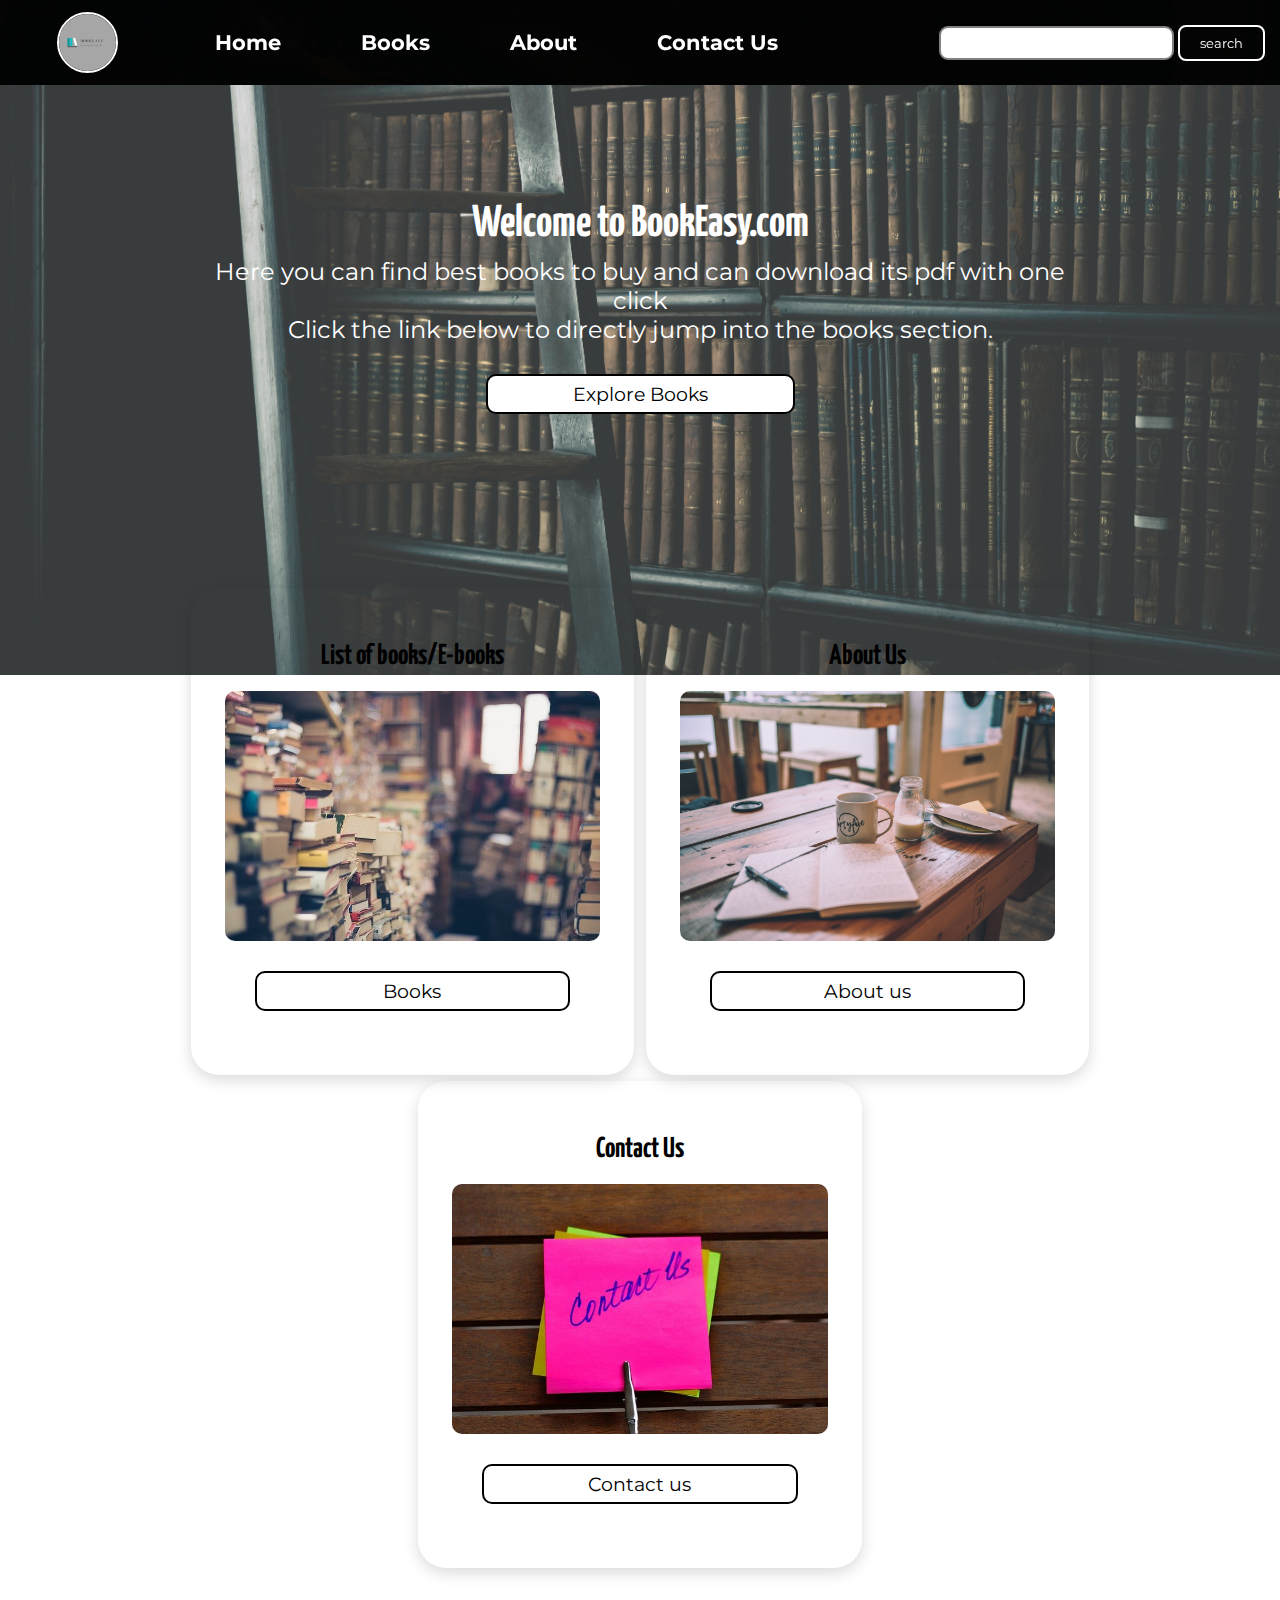
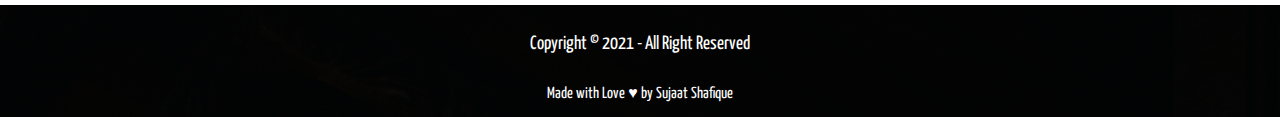
<file: index.html>
<!DOCTYPE html>
<html lang="en">

<head>
    <meta charset="UTF-8">
    <meta http-equiv="X-UA-Compatible" content="IE=edge">
    <meta name="viewport" content="width=device-width, initial-scale=1.0">
    <title>BookEasy</title>
    <link rel="preconnect" href="https://fonts.googleapis.com">
    <link rel="preconnect" href="https://fonts.gstatic.com" crossorigin>
    <link href="https://fonts.googleapis.com/css2?family=Montserrat:wght@300&family=Yanone+Kaffeesatz&display=swap"
        rel="stylesheet">
    
    <link rel="stylesheet" href="style.css">
</head>

<body>
    <nav class="navbar background h-nav-resp">
        <ul class="nav-list v-class-resp">
            <div class="logo"><img src="img/logomain.png" alt="Logo"></div>
            <li><a href="index.html">Home</a></li>
            <li><a href="books.html">Books</a></li>
            <li><a href="about.html">About</a></li>
            <li><a href="contact.html">Contact Us</a></li>
        </ul>
        <div class="rightnav v-class-resp">
            <input type="text" name="search" id="search">
            <button class="btn btn-sm">search</button>
        </div>
        <div class="burger">
            <div class="line"></div>
            <div class="line"></div>
            <div class="line"></div>
        </div>
    </nav>

    <section id="home">
        <h1 class="h-pramary">Welcome to BookEasy.com</h1>
        <p>Here you can find best books to buy and can download its pdf with one click</p>
        <p>Click the link below to directly jump into the books section.
        </p>
        <button class="btn-main"><a href="books.html">Explore Books</a></button>
    </section>

    <section id="books-container">
        <div id="books">
            <div class="box">
                <h2 class="h-secondary center">List of books/E-books</h2>
                <img src="img/me.jpg" alt="travel 360">
                <button class="btn-main"><a href="books.html">Books</a></button>
            </div>
            <div class="box">
                <h2 class="h-secondary center">About Us</h2>
                <img src="img/abt.jpg" alt="travel 360">
                <button class="btn-main"><a href="about.html">About us</a></button>
            </div>
            <div class="box">
                <h2 class="h-secondary center">Contact Us</h2>
                <img src="img/con.jpg" alt="travel 360">
                <button class="btn-main"><a href="contact.html">Contact us</a></button>
            </div>
        </div>
    </section>

    <footer class="background">
       <p class="text-footer">Copyright &copy; 2021 - All Right Reserved</p>
       <p class="text-footer-2"> Made with Love ♥ by Sujaat Shafique</p> 
    </footer>
    <script src="style.js"></script>
</body>
</html>
</file>
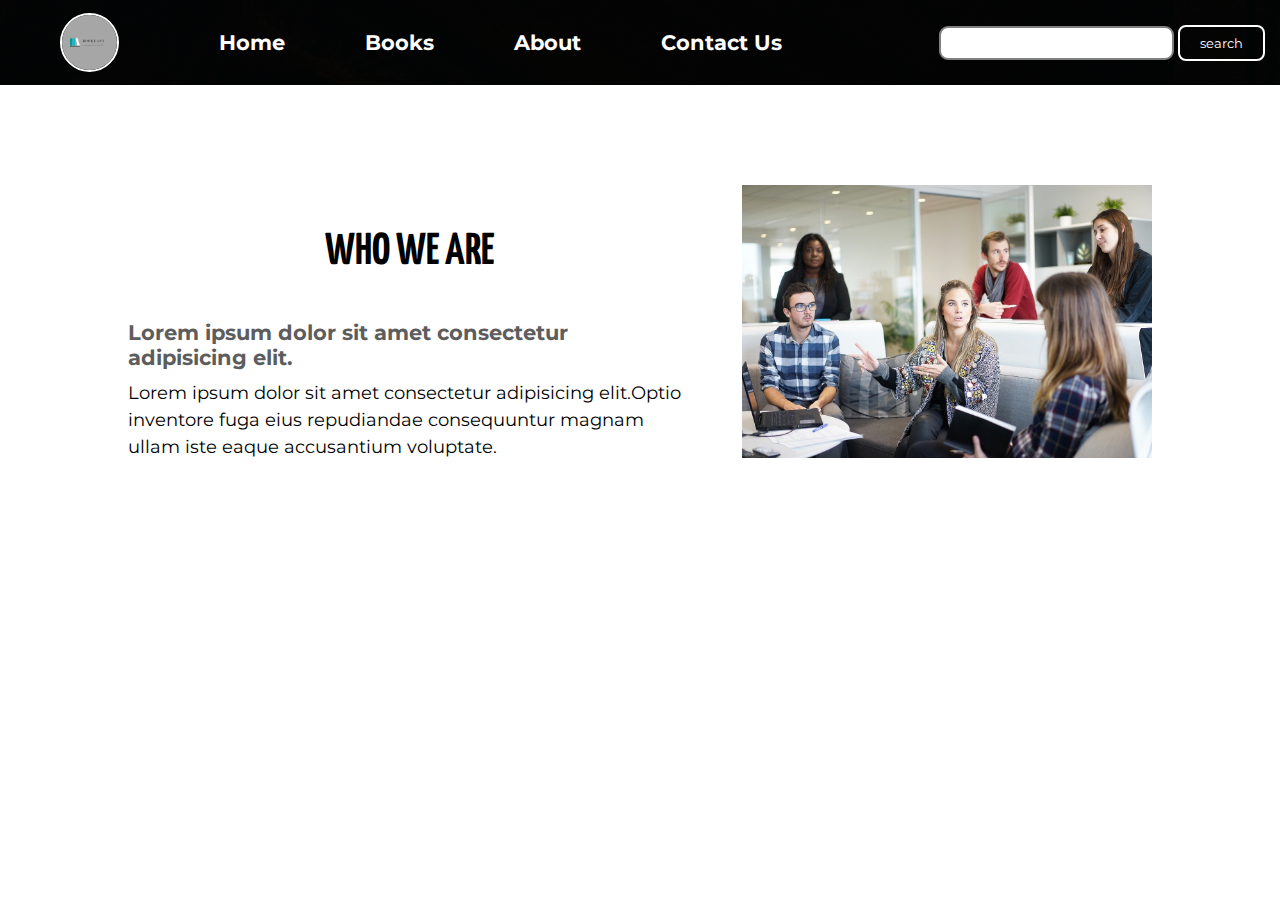
<file: about.html>
<!DOCTYPE html>
<html lang="en">

<head>
    <meta charset="UTF-8">
    <meta http-equiv="X-UA-Compatible" content="IE=edge">
    <meta name="viewport" content="width=device-width, initial-scale=1.0">
    <title>BookEasy</title>
    <link rel="preconnect" href="https://fonts.googleapis.com">
    <link rel="preconnect" href="https://fonts.gstatic.com" crossorigin>
    <link href="https://fonts.googleapis.com/css2?family=Montserrat:wght@300&family=Yanone+Kaffeesatz&display=swap"
        rel="stylesheet">

    <link rel="stylesheet" href="style.css">
    <link rel="stylesheet" href="aboutstyle.css">
    
</head>

<body>
    <nav class="navbar background h-nav-resp">
        <ul class="nav-list v-class-resp">
            <div class="logo"><img src="img/logomain.png" alt="Logo"></div>
            <li><a href="index.html">Home</a></li>
            <li><a href="books.html">Books</a></li>
            <li><a href="about.html">About</a></li>
            <li><a href="contact.html">Contact Us</a></li>
        </ul>
        <div class="rightnav v-class-resp">
            <input type="text" name="search" id="search">
            <button class="btn btn-sm">search</button>
        </div>
        <div class="burger">
            <div class="line"></div>
            <div class="line"></div>
            <div class="line"></div>
        </div>
    </nav>

    <div class="selection">
        <div class="container">
            <div class="content-section">
                <div class="title">
                    <h1 class="h-primary-a">Who We Are</h1>
                </div>
                <div class="content">
                    <h3>Lorem ipsum dolor sit amet consectetur adipisicing elit.</h3>
                    <p>Lorem ipsum dolor sit amet consectetur adipisicing elit.Optio inventore fuga eius repudiandae
                        consequuntur magnam ullam iste eaque accusantium voluptate.</p>
                    
                </div>
                <div class="social">
                    <a href=""><i class="fab fa-facebook-f"></i></a>
                    <a href=""><i class="fab fa-twitter"></i></a>
                    <a href=""><i class="fab fa-instagram"></i></a>
                </div>
            </div>
            <div class="image-section">
                <img src="img/about11.jpg">
            </div>
        </div>
    </div>






    
    <script src="style.js"></script>
</body>

</html>
</file>
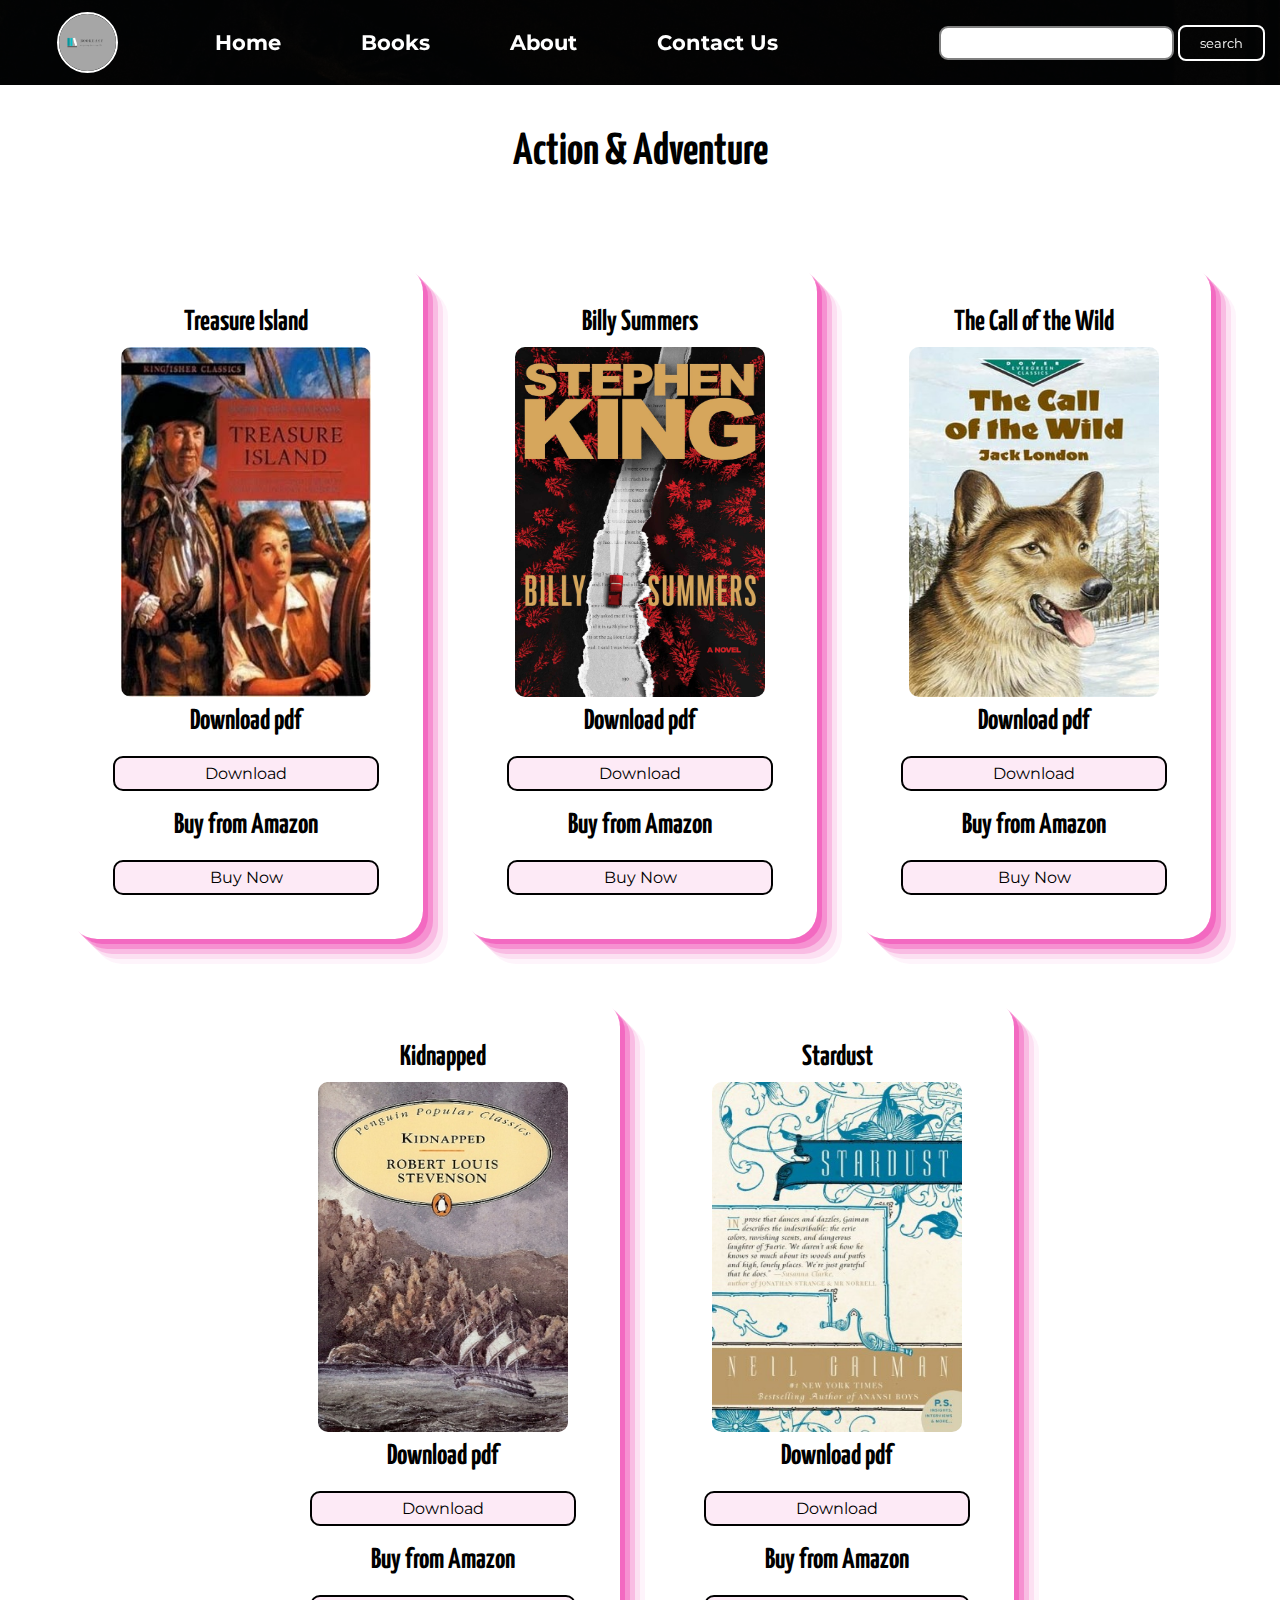
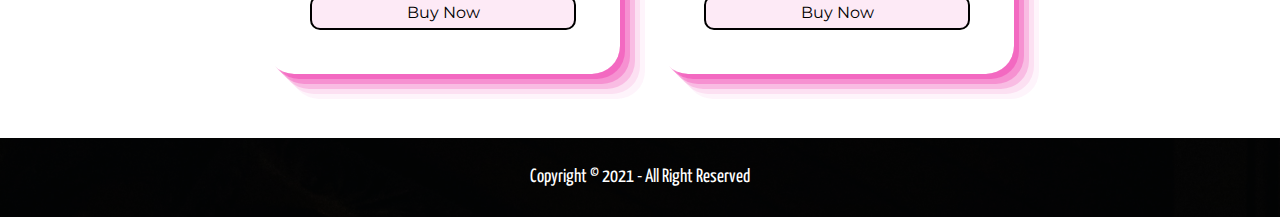
<file: Action&Adventure.html>
<!DOCTYPE html>
<html lang="en">

<head>
    <meta charset="UTF-8">
    <meta http-equiv="X-UA-Compatible" content="IE=edge">
    <meta name="viewport" content="width=device-width, initial-scale=1.0">
    <title>BookEasy</title>
    <link rel="preconnect" href="https://fonts.googleapis.com">
    <link rel="preconnect" href="https://fonts.gstatic.com" crossorigin>
    <link href="https://fonts.googleapis.com/css2?family=Montserrat:wght@300&family=Yanone+Kaffeesatz&display=swap"
        rel="stylesheet">
    
    <link rel="stylesheet" href="style.css">
</head>

<body>
    <nav class="navbar background h-nav-resp">
        <ul class="nav-list v-class-resp">
            <div class="logo"><img src="img/logomain.png" alt="Logo"></div>
            <li><a href="index.html">Home</a></li>
            <li><a href="books.html">Books</a></li>
            <li><a href="about.html">About</a></li>
            <li><a href="contact.html">Contact Us</a></li>
        </ul>
        <div class="rightnav v-class-resp">
            <input type="text" name="search" id="search">
            <button class="btn btn-sm">search</button>
        </div>
        <div class="burger">
            <div class="line"></div>
            <div class="line"></div>
            <div class="line"></div>
        </div>
    </nav>

    <section id="books-container">
        <h1 class="h-books">Action & Adventure</h1>
        <div id="books">
            <div class="box-b-b">
                <h2 class="book-h2 center">Treasure Island</h2>
                <img src="img/aa01.jpeg" alt="BookEasy">
                <h2 class="book-h2 center">Download pdf</h2>
                <button class="btn-book-b"><a href="data/action&adventure/Treasure-Island.pdf" download>Download</a></button>
                <h2 class="book-h2 center">Buy from Amazon</h2>
                <button class="btn-book-b"><a href="https://www.amazon.in/Treasure-Island-Robert-Louis-Stevenson/dp/8172344767">Buy Now</a></button>
            </div>
            <div class="box-b-b">
                <h2 class="book-h2 center">Billy Summers</h2>
                <img src="img/aa02.jpeg" alt="BookEasy">
                <h2 class="book-h2 center">Download pdf</h2>
                <button class="btn-book-b"><a href="data/action&adventure/Billy Summers A Novel by Stephen King.pdf" download>Download</a></button>
                <h2 class="book-h2 center">Buy from Amazon</h2>
                <button class="btn-book-b"><a href="https://www.amazon.in/Billy-Summers-Stephen-King/dp/1529365724/ref=sr_1_1_sspa?dchild=1&keywords=Billy+Summers&qid=1629975402&s=books&sr=1-1-spons&psc=1&spLa=[base64]">Buy Now</a></button>
            </div>
            <div class="box-b-b">
                <h2 class="book-h2 center">The Call of the Wild</h2>
                <img src="img/aa03.jpeg" alt="BookEasy">
                <h2 class="book-h2 center">Download pdf</h2>
                <button class="btn-book-b"><a href="data/action&adventure/Call of Wild.pdf" download>Download</a></button>
                <h2 class="book-h2 center">Buy from Amazon</h2>
                <button class="btn-book-b"><a href="https://www.amazon.in/Call-Wild-Jack-London/dp/9389847966/ref=sr_1_5?dchild=1&keywords=The+Call+of+the+Wild&qid=1629975440&s=books&sr=1-5">Buy Now</a></button>
            </div>
            <div class="box-b-b">
                <h2 class="book-h2 center">Kidnapped</h2>
                <img src="img/aa04.jpeg" alt="BookEasy">
                <h2 class="book-h2 center">Download pdf</h2>
                <button class="btn-book-b"><a href="data/action&adventure/kidnapped.pdf" download>Download</a></button>
                <h2 class="book-h2 center">Buy from Amazon</h2>
                <button class="btn-book-b"><a href="https://www.amazon.in/Kidnapped-Children-Classics-Robert-Stevenson/dp/9380816421/ref=sr_1_3?dchild=1&keywords=Kidnapped&qid=1629975514&s=books&sr=1-3">Buy Now</a></button>
            </div>
            <div class="box-b-b">
                <h2 class="book-h2 center">Stardust</h2>
                <img src="img/aa05.jpeg" alt="BookEasy">
                <h2 class="book-h2 center">Download pdf</h2>
                <button class="btn-book-b"><a href="data/action&adventure/Neil Gaiman - Stardust.pdf" download>Download</a></button>
                <h2 class="book-h2 center">Buy from Amazon</h2>
                <button class="btn-book-b"><a href="https://www.amazon.in/Stardust-Neil-Gaiman/dp/0755322827/ref=sr_1_3?dchild=1&keywords=Stardust&qid=1629975541&s=books&sr=1-3">Buy Now</a></button>
            </div>
        </div>
    </section>

    <footer class="background">
        <p class="text-footer">Copyright &copy; 2021 - All Right Reserved </p> 
     </footer>
     <script src="style.js"></script>
 </body>
 </html>
</file>
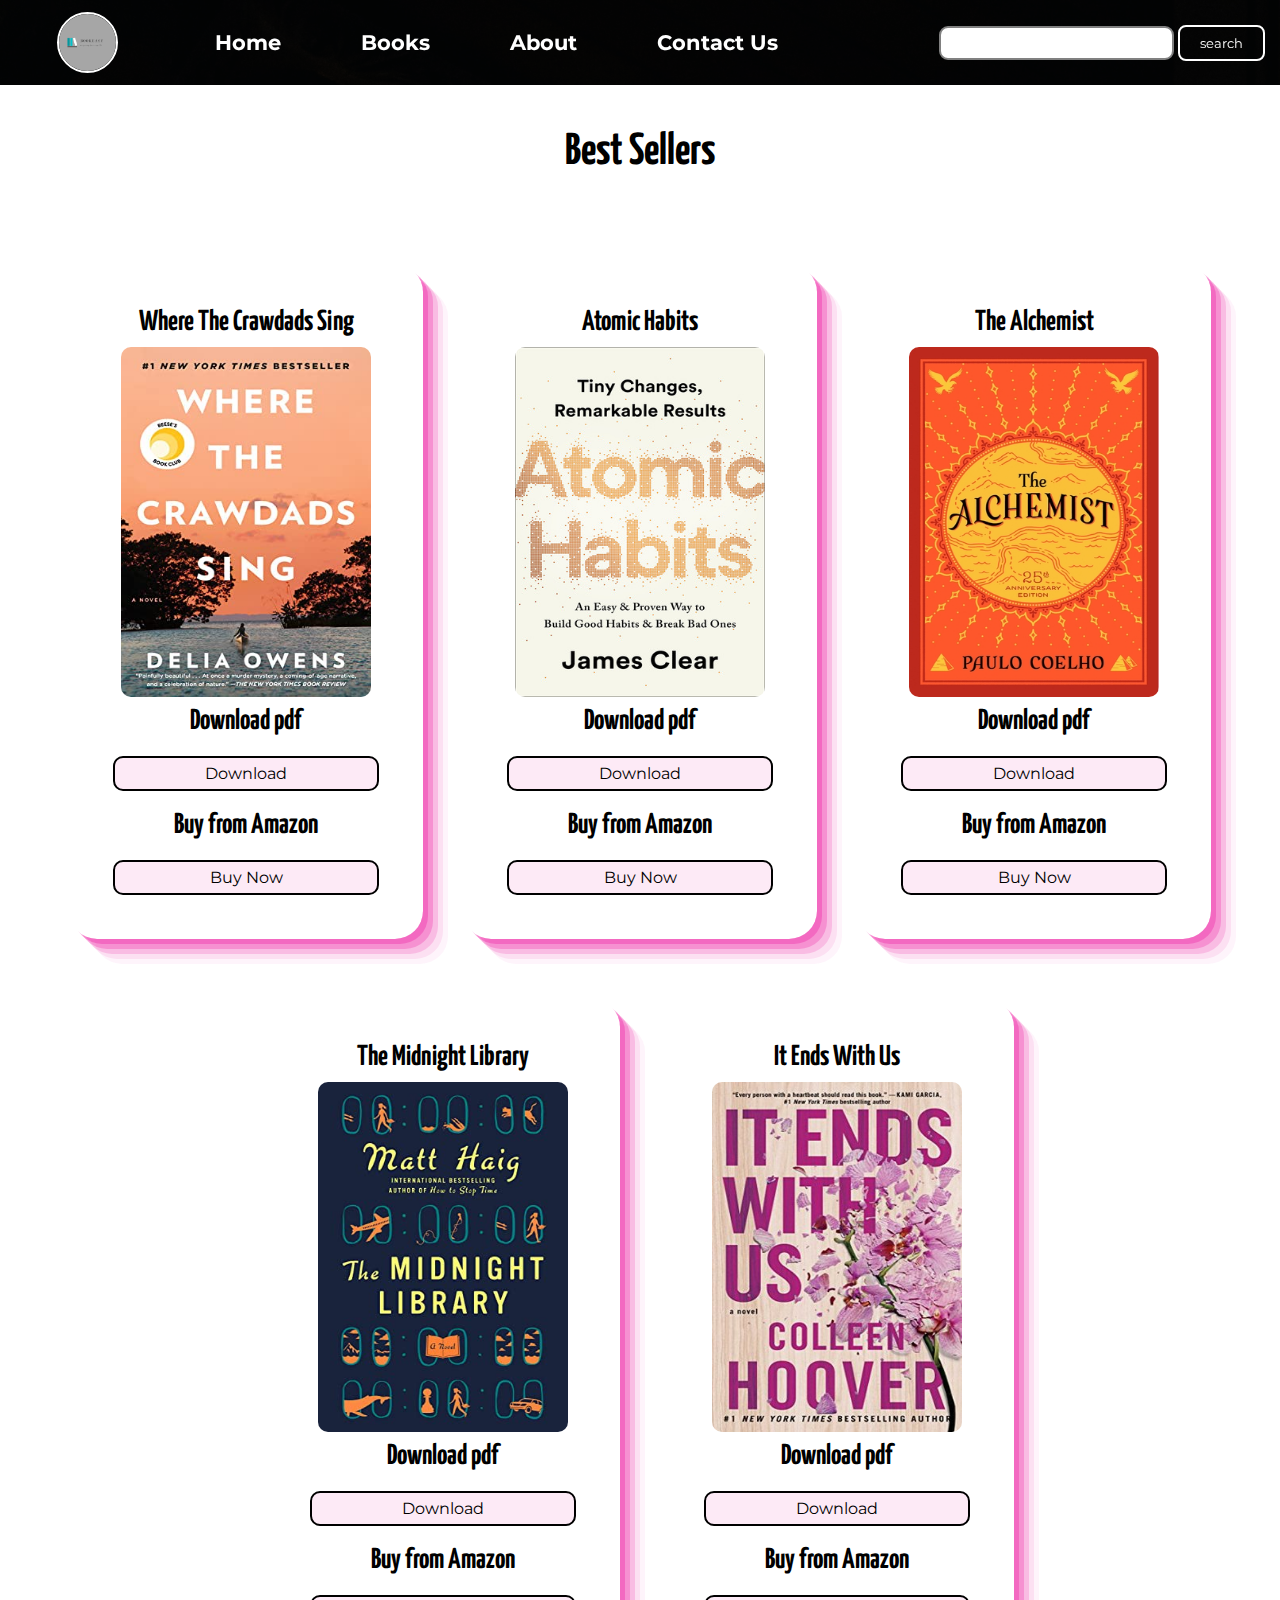
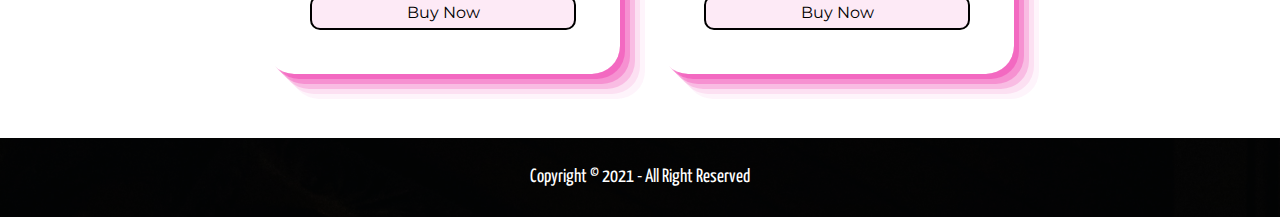
<file: bestseller.html>
<!DOCTYPE html>
<html lang="en">

<head>
    <meta charset="UTF-8">
    <meta http-equiv="X-UA-Compatible" content="IE=edge">
    <meta name="viewport" content="width=device-width, initial-scale=1.0">
    <title>BookEasy</title>
    <link rel="preconnect" href="https://fonts.googleapis.com">
    <link rel="preconnect" href="https://fonts.gstatic.com" crossorigin>
    <link href="https://fonts.googleapis.com/css2?family=Montserrat:wght@300&family=Yanone+Kaffeesatz&display=swap"
        rel="stylesheet">
    
    <link rel="stylesheet" href="style.css">
</head>

<body>
    <nav class="navbar background h-nav-resp">
        <ul class="nav-list v-class-resp">
            <div class="logo"><img src="img/logomain.png" alt="Logo"></div>
            <li><a href="index.html">Home</a></li>
            <li><a href="books.html">Books</a></li>
            <li><a href="about.html">About</a></li>
            <li><a href="contact.html">Contact Us</a></li>
        </ul>
        <div class="rightnav v-class-resp">
            <input type="text" name="search" id="search">
            <button class="btn btn-sm">search</button>
        </div>
        <div class="burger">
            <div class="line"></div>
            <div class="line"></div>
            <div class="line"></div>
        </div>
    </nav>

    <section id="books-container">
        <h1 class="h-books">Best Sellers</h1>
        <div id="books">
            <div class="box-b-b">
                <h2 class="book-h2 center">Where The Crawdads Sing</h2>
                <img src="img/bs01.jpg" alt="travel 360">
                <h2 class="book-h2 center">Download pdf</h2>
                <button class="btn-book-b"><a href="data/best seller/where-the-crawdads-sing.pdf" download>Download</a></button>
                <h2 class="book-h2 center">Buy from Amazon</h2>
                <button class="btn-book-b"><a href="https://www.amazon.in/Where-Crawdads-Sing-Delia-Owens/dp/1472154665/ref=sr_1_1?dchild=1&keywords=Where+the+Crawdads+Sing&qid=1629891942&sr=8-1">Buy Now</a></button>
            </div>
            <div class="box-b-b">
                <h2 class="book-h2 center">Atomic Habits</h2>
                <img src="img/bs02.jpg" alt="travel 360">
                <h2 class="book-h2 center">Download pdf</h2>
                <button class="btn-book-b"><a href="data/best seller/Atomic Habits.pdf" download>Download</a></button>
                <h2 class="book-h2 center">Buy from Amazon</h2>
                <button class="btn-book-b"><a href="https://www.amazon.in/Atomic-Habits-James-Clear/dp/1847941834/ref=sr_1_1?crid=3B86QWOHECOFB&dchild=1&keywords=atomic+habit&qid=1629899684&sprefix=atomi%2Caps%2C326&sr=8-1">Buy Now</a></button>
            </div>
            <div class="box-b-b">
                <h2 class="book-h2 center">The Alchemist</h2>
                <img src="img/bs03.jpg" alt="travel 360">
                <h2 class="book-h2 center">Download pdf</h2>
                <button class="btn-book-b"><a href="data/best seller/The-Alchemist.pdf" download>Download</a></button>
                <h2 class="book-h2 center">Buy from Amazon</h2>
                <button class="btn-book-b"><a href="https://www.amazon.in/Alchemist-Paulo-Coelho/dp/8172234988/ref=sr_1_3?crid=3L7CM2KR20ONU&dchild=1&keywords=alchemist&qid=1629899711&sprefix=alche%2Caps%2C331&sr=8-3">Buy Now</a></button>
            </div>
            <div class="box-b-b">
                <h2 class="book-h2 center">The Midnight Library</h2>
                <img src="img/bs04.jpeg" alt="travel 360">
                <h2 class="book-h2 center">Download pdf</h2>
                <button class="btn-book-b"><a href="data/best seller/The Midnight Library - Matt Haig.pdf" download>Download</a></button>
                <h2 class="book-h2 center">Buy from Amazon</h2>
                <button class="btn-book-b"><a href="https://www.amazon.in/Midnight-Library-Matt-Haig/dp/1786892723/ref=sr_1_1?crid=2GRXD81TAOOH6&dchild=1&keywords=the+midnight+library&qid=1629899747&sprefix=the+mi%2Caps%2C325&sr=8-1">Buy Now</a></button>
            </div>
            <div class="box-b-b">
                <h2 class="book-h2 center">It Ends With Us</h2>
                <img src="img/bs05.jpg" alt="travel 360">
                <h2 class="book-h2 center">Download pdf</h2>
                <button class="btn-book-b"><a href="data/best seller/it-ends-with-us.pdf" download>Download</a></button>
                <h2 class="book-h2 center">Buy from Amazon</h2>
                <button class="btn-book-b"><a href="https://www.amazon.in/Ends-Us-Novel-Colleen-Hoover/dp/1501110365/ref=sr_1_1?crid=3SBAQ9MJJ20FP&dchild=1&keywords=its+end+with+us&qid=1629899775&sprefix=its+end%2Caps%2C322&sr=8-1">Buy Now</a></button>
            </div>
        </div>
    </section>

    <footer class="background">
        <p class="text-footer">Copyright &copy; 2021 - All Right Reserved </p> 
     </footer>
     <script src="style.js"></script>
 </body>
 </html>
</file>
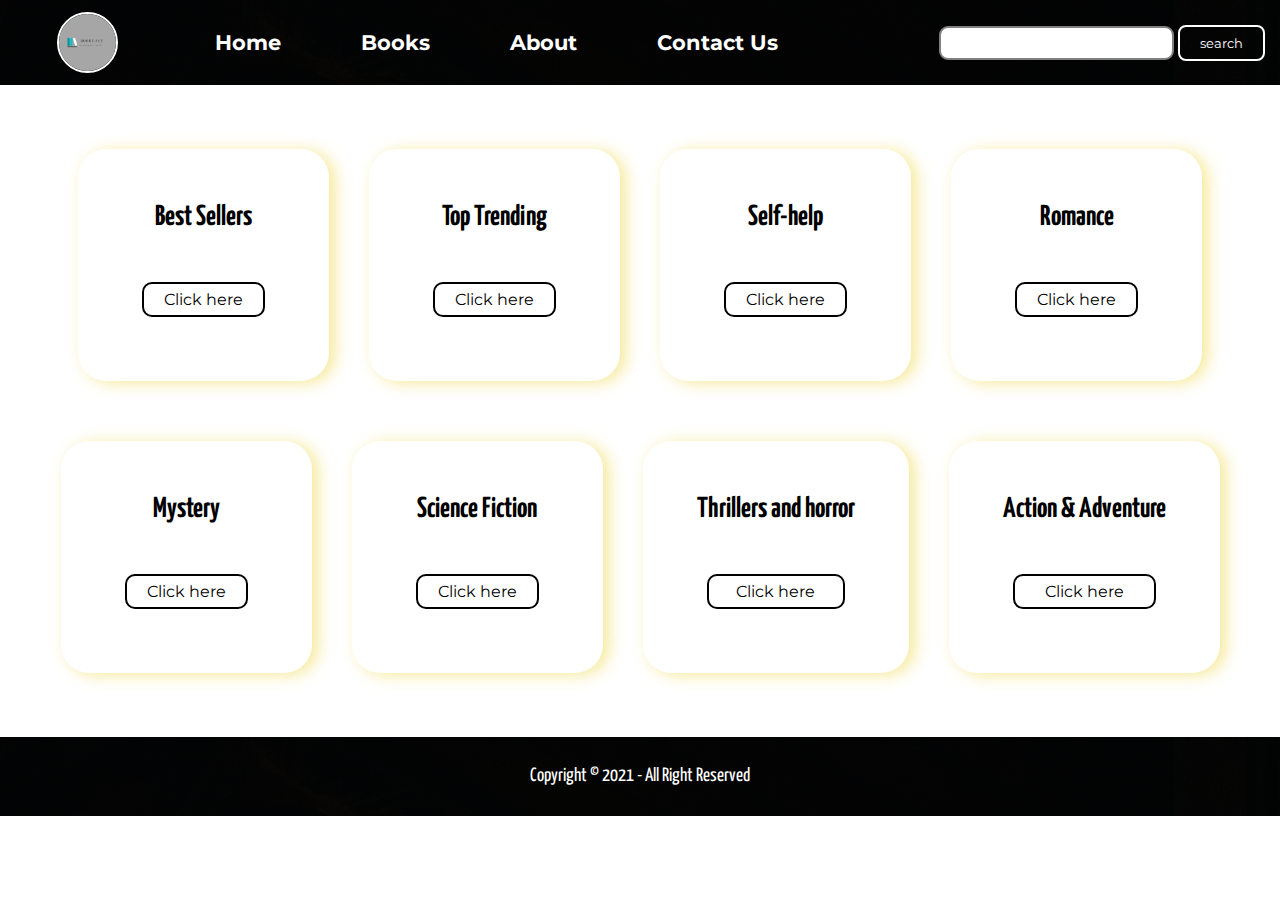
<file: books.html>
<!DOCTYPE html>
<html lang="en">

<head>
    <meta charset="UTF-8">
    <meta http-equiv="X-UA-Compatible" content="IE=edge">
    <meta name="viewport" content="width=device-width, initial-scale=1.0">
    <title>BookEasy</title>
    <link rel="preconnect" href="https://fonts.googleapis.com">
    <link rel="preconnect" href="https://fonts.gstatic.com" crossorigin>
    <link href="https://fonts.googleapis.com/css2?family=Montserrat:wght@300&family=Yanone+Kaffeesatz&display=swap"
        rel="stylesheet">

    <link rel="stylesheet" href="style.css">
</head>

<body>
    <nav class="navbar background h-nav-resp">
        <ul class="nav-list v-class-resp">
            <div class="logo"><img src="img/logomain.png" alt="Logo"></div>
            <li><a href="index.html">Home</a></li>
            <li><a href="about.html">Books</a></li>
            <li><a href="books.html">About</a></li>
            <li><a href="contact.html">Contact Us</a></li>
        </ul>
        <div class="rightnav v-class-resp">
            <input type="text" name="search" id="search">
            <button class="btn btn-sm">search</button>
        </div>
        <div class="burger">
            <div class="line"></div>
            <div class="line"></div>
            <div class="line"></div>
        </div>
    </nav>


    <section id="books-container">
        <div id="books">
            <div class="box-b">
                <h2 class="h-secondary center">Best Sellers</h2>
                <button class="btn-book"><a href="bestseller.html">Click here</a></button>
            </div>
            <div class="box-b">
                <h2 class="h-secondary center">Top Trending</h2>
                <button class="btn-book"><a href="trending.html">Click here</a></button>
            </div>
            <div class="box-b">
                <h2 class="h-secondary center">Self-help</h2>
                <button class="btn-book"><a href="Self-help.html">Click here</a></button>
            </div>
            <div class="box-b">
                <h2 class="h-secondary center">Romance</h2>
                <button class="btn-book"><a href="romance.html">Click here</a></button>
            </div>
            <div class="box-b">
                <h2 class="h-secondary center">Mystery</h2>
                <button class="btn-book"><a href="mystery.html">Click here</a></button>
            </div>
            <div class="box-b">
                <h2 class="h-secondary center">Science Fiction</h2>
                <button class="btn-book"><a href="Science_Fiction.html">Click here</a></button>
            </div>
            <div class="box-b">
                <h2 class="h-secondary center">Thrillers and horror</h2>
                <button class="btn-book"><a href="Thrillersandhorror.html">Click here</a></button>
            </div>
            <div class="box-b">
                <h2 class="h-secondary center">Action & Adventure</h2>
                <button class="btn-book"><a href="Action&Adventure.html">Click here</a></button>
            </div>
        </div>
    </section>

    <footer class="background">
        <p class="text-footer">Copyright &copy; 2021 - All Right Reserved </p>
    </footer>
    <script src="style.js"></script>
</body>

</html>
</file>
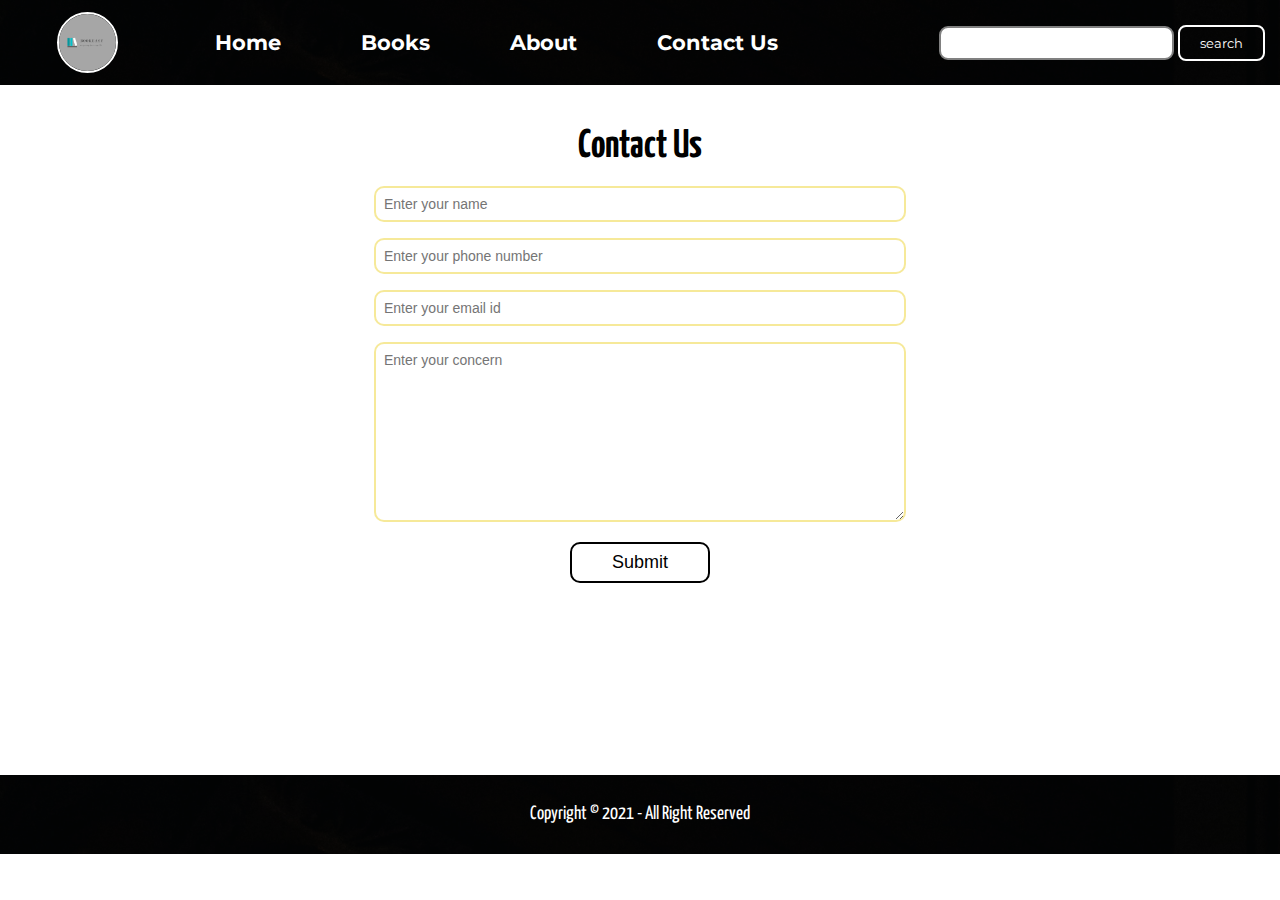
<file: contact.html>
<!DOCTYPE html>
<html lang="en">

<head>
    <meta charset="UTF-8">
    <meta http-equiv="X-UA-Compatible" content="IE=edge">
    <meta name="viewport" content="width=device-width, initial-scale=1.0">
    <title>BookEasy</title>
    <link rel="preconnect" href="https://fonts.googleapis.com">
    <link rel="preconnect" href="https://fonts.gstatic.com" crossorigin>
    <link href="https://fonts.googleapis.com/css2?family=Montserrat:wght@300&family=Yanone+Kaffeesatz&display=swap"
        rel="stylesheet">
    
    <link rel="stylesheet" href="style.css">
    <link rel="stylesheet" href="contactstyle.css">
</head>

<body>
    <nav class="navbar background h-nav-resp">
        <ul class="nav-list v-class-resp">
            <div class="logo"><img src="img/logomain.png" alt="Logo"></div>
            <li><a href="index.html">Home</a></li>
            <li><a href="books.html">Books</a></li>
            <li><a href="about.html">About</a></li>
            <li><a href="contact.html">Contact Us</a></li>
        </ul>
        <div class="rightnav v-class-resp">
            <input type="text" name="search" id="search">
            <button class="btn btn-sm">search</button>
        </div>
        <div class="burger">
            <div class="line"></div>
            <div class="line"></div>
            <div class="line"></div>
        </div>
    </nav>


    <div class="container">
        <h1>Contact Us</h1>
        <form class="myForm" action="contact" method="post">
          <input class="myInput" type="text" name="name" placeholder="Enter your name" />
          <input class="myInput" type="phone" name="phone" placeholder="Enter your phone number" />
          <input class="myInput" type="email" name="email" placeholder="Enter your email id" />
          <textarea class="myInput" type="text" name="desc" placeholder="Enter your concern" cols="30" rows="10"></textarea>
          <button class="subbtn">Submit </button></form>
    </div>


    <footer class="background">
        <p class="text-footer">Copyright &copy; 2021 - All Right Reserved </p> 
     </footer>
     <script src="style.js"></script>
 </body>
 </html>
</file>
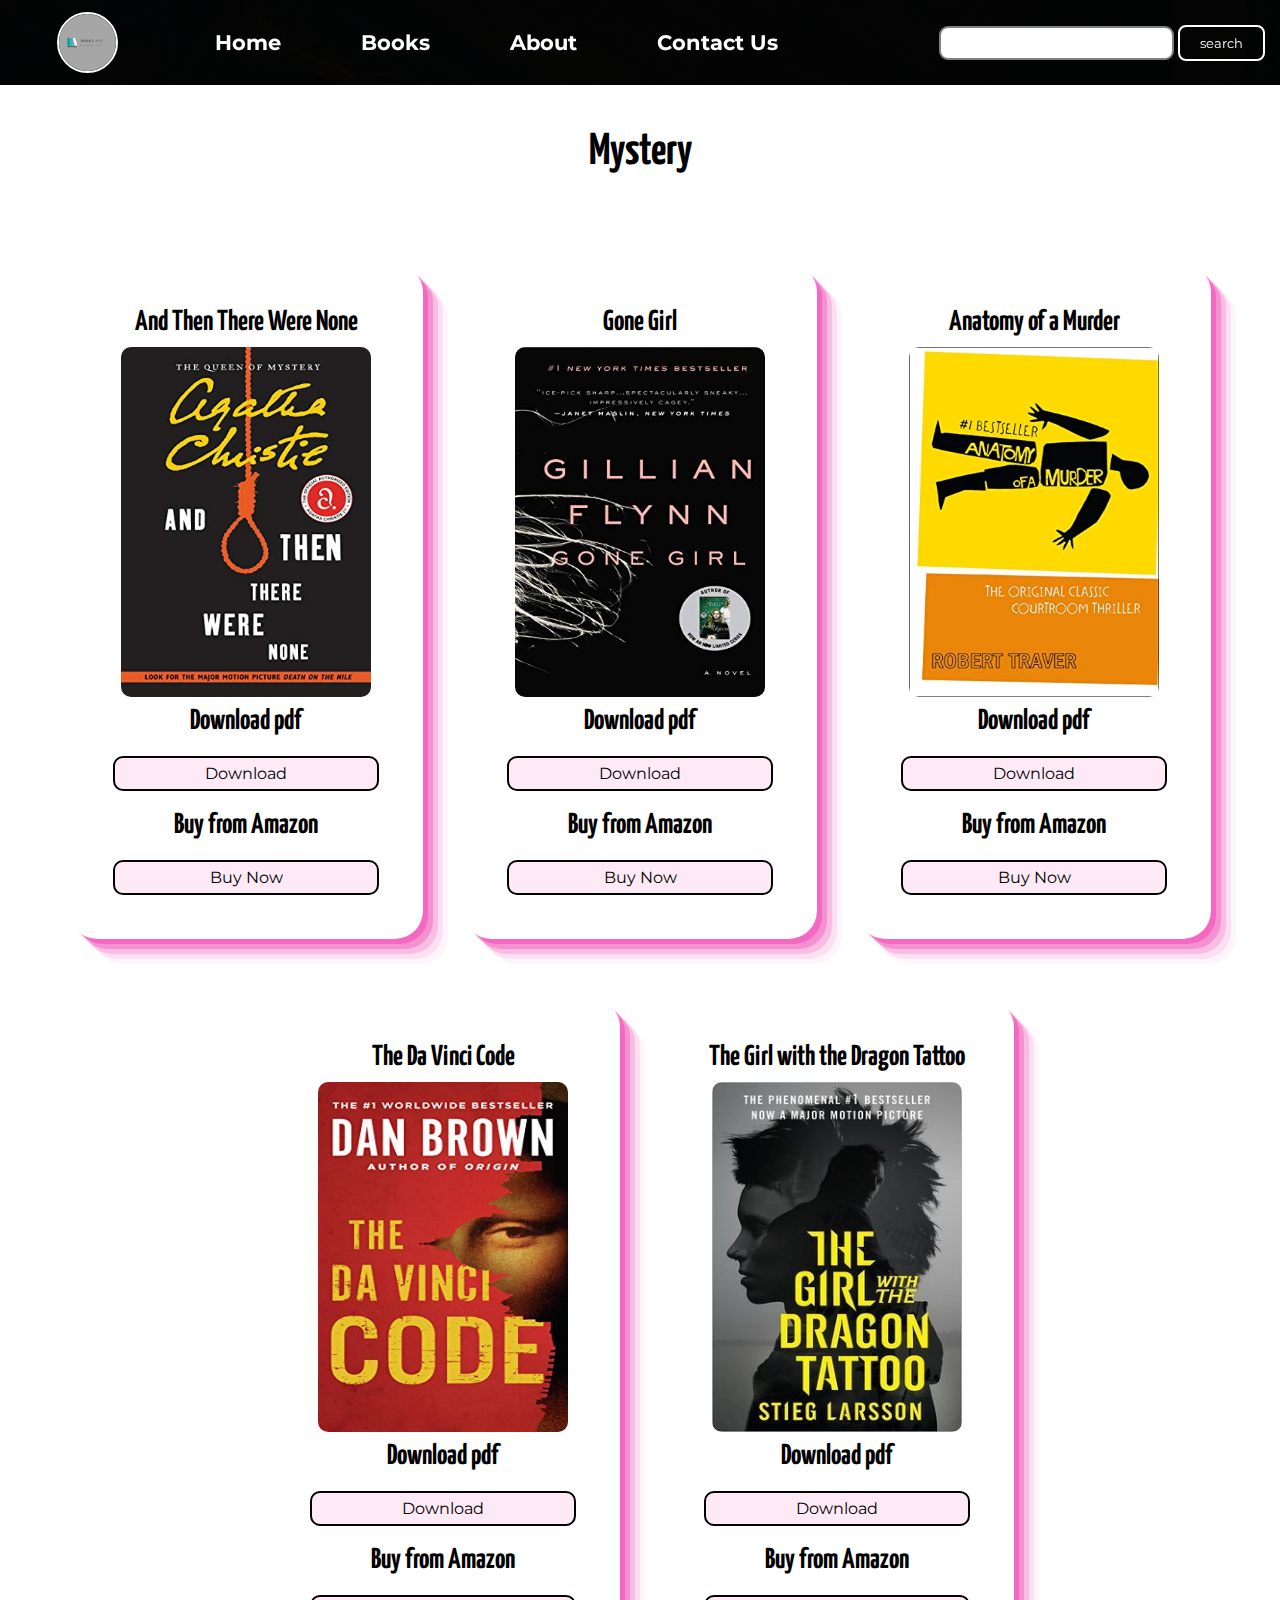
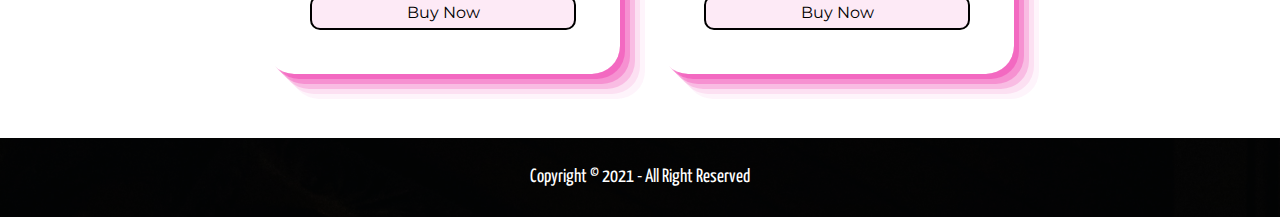
<file: mystery.html>
<!DOCTYPE html>
<html lang="en">

<head>
    <meta charset="UTF-8">
    <meta http-equiv="X-UA-Compatible" content="IE=edge">
    <meta name="viewport" content="width=device-width, initial-scale=1.0">
    <title>BookEasy</title>
    <link rel="preconnect" href="https://fonts.googleapis.com">
    <link rel="preconnect" href="https://fonts.gstatic.com" crossorigin>
    <link href="https://fonts.googleapis.com/css2?family=Montserrat:wght@300&family=Yanone+Kaffeesatz&display=swap"
        rel="stylesheet">
    
    <link rel="stylesheet" href="style.css">
</head>

<body>
    <nav class="navbar background h-nav-resp">
        <ul class="nav-list v-class-resp">
            <div class="logo"><img src="img/logomain.png" alt="Logo"></div>
            <li><a href="index.html">Home</a></li>
            <li><a href="books.html">Books</a></li>
            <li><a href="about.html">About</a></li>
            <li><a href="contact.html">Contact Us</a></li>
        </ul>
        <div class="rightnav v-class-resp">
            <input type="text" name="search" id="search">
            <button class="btn btn-sm">search</button>
        </div>
        <div class="burger">
            <div class="line"></div>
            <div class="line"></div>
            <div class="line"></div>
        </div>
    </nav>

    <section id="books-container">
        <h1 class="h-books">Mystery</h1>
        <div id="books">
            <div class="box-b-b">
                <h2 class="book-h2 center">And Then There Were None</h2>
                <img src="img/my01.jpeg" alt="BookEasy">
                <h2 class="book-h2 center">Download pdf</h2>
                <button class="btn-book-b"><a href="data/mystery/And Then There Were None.pdf" download>Download</a></button>
                <h2 class="book-h2 center">Buy from Amazon</h2>
                <button class="btn-book-b"><a href="https://www.amazon.in/Then-There-Agatha-Christie-Collection-ebook/dp/B0046H95RM/ref=sr_1_3?crid=12PKQXIXKSBT7&dchild=1&keywords=and+then+there+were+none+agatha+christie&qid=1629916611&s=digital-text&sprefix=And+Then+There+Were+None+%2Cdigital-text%2C324&sr=1-3">Buy Now</a></button>
            </div>
            <div class="box-b-b">
                <h2 class="book-h2 center">Gone Girl</h2>
                <img src="img/my02.jpeg" alt="BookEasy">
                <h2 class="book-h2 center">Download pdf</h2>
                <button class="btn-book-b"><a href="data/mystery/gone-girl-by-gillian-flynn.pdf" download>Download</a></button>
                <h2 class="book-h2 center">Buy from Amazon</h2>
                <button class="btn-book-b"><a href="https://www.amazon.in/Gillian-Flynn-Collection-Objects-Places-ebook/dp/B00GSY73LG/ref=sr_1_3?dchild=1&keywords=Gone+Girl+by+Gillian+Flynn+book%27&qid=1629916693&s=digital-text&sr=1-3">Buy Now</a></button>
            </div>
            <div class="box-b-b">
                <h2 class="book-h2 center">Anatomy of a Murder</h2>
                <img src="img/my03.jpeg" alt="BookEasy">
                <h2 class="book-h2 center">Download pdf</h2>
                <button class="btn-book-b"><a href="data/mystery/anatomy of murder.pdf" download>Download</a></button>
                <h2 class="book-h2 center">Buy from Amazon</h2>
                <button class="btn-book-b"><a href="https://www.amazon.in/Anatomy-Murder-Robert-Traver-ebook/dp/B00699QULE/ref=sr_1_3?dchild=1&keywords=Anatomy+of+a+Murder&qid=1629916735&s=digital-text&sr=1-3">Buy Now</a></button>
            </div>
            <div class="box-b-b">
                <h2 class="book-h2 center">The Da Vinci Code</h2>
                <img src="img/my04.jpeg" alt="BookEasy">
                <h2 class="book-h2 center">Download pdf</h2>
                <button class="btn-book-b"><a href="data/mystery/TheDaVinciCode.pdf" download>Download</a></button>
                <h2 class="book-h2 center">Buy from Amazon</h2>
                <button class="btn-book-b"><a href="https://www.amazon.in/Vinci-Code-Dan-Brown/dp/0141372567/ref=tmm_pap_swatch_0?_encoding=UTF8&qid=1629916788&sr=1-5">Buy Now</a></button>
            </div>
            <div class="box-b-b">
                <h2 class="book-h2 center">The Girl with the Dragon Tattoo</h2>
                <img src="img/my05.jpeg" alt="BookEasy">
                <h2 class="book-h2 center">Download pdf</h2>
                <button class="btn-book-b"><a href="data/mystery/the_girl_with_the_dragon_tattoo.pdf" download>Download</a></button>
                <h2 class="book-h2 center">Buy from Amazon</h2>
                <button class="btn-book-b"><a href="https://www.amazon.in/Girl-Dragon-Tattoo-Millennium/dp/1785861735/ref=tmm_pap_swatch_0?_encoding=UTF8&qid=1629916880&sr=8-1">Buy Now</a></button>
            </div>
        </div>
    </section>

    <footer class="background">
        <p class="text-footer">Copyright &copy; 2021 - All Right Reserved </p> 
     </footer>
     <script src="style.js"></script>
 </body>
 </html>
</file>
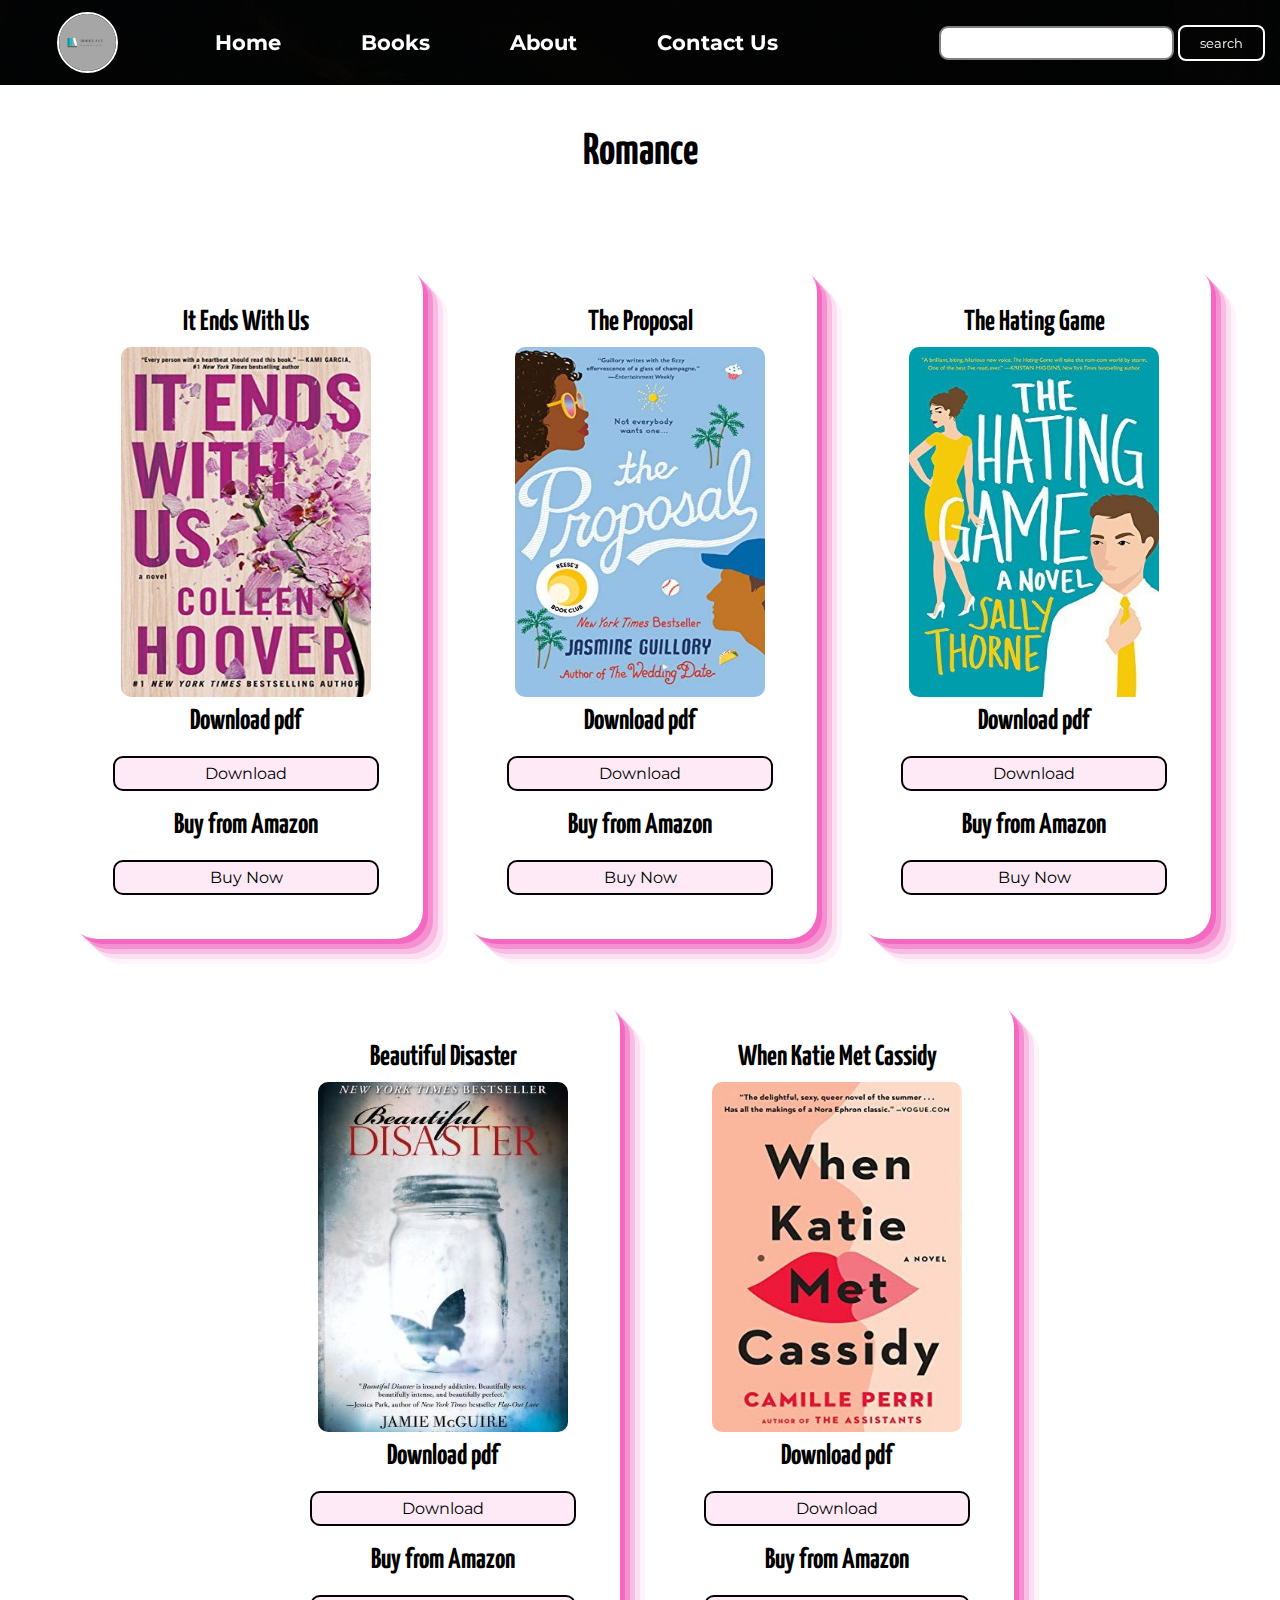
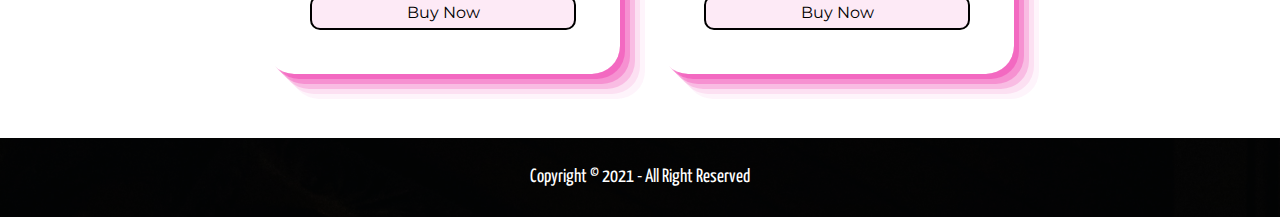
<file: romance.html>
<!DOCTYPE html>
<html lang="en">

<head>
    <meta charset="UTF-8">
    <meta http-equiv="X-UA-Compatible" content="IE=edge">
    <meta name="viewport" content="width=device-width, initial-scale=1.0">
    <title>BookEasy</title>
    <link rel="preconnect" href="https://fonts.googleapis.com">
    <link rel="preconnect" href="https://fonts.gstatic.com" crossorigin>
    <link href="https://fonts.googleapis.com/css2?family=Montserrat:wght@300&family=Yanone+Kaffeesatz&display=swap"
        rel="stylesheet">
    
    <link rel="stylesheet" href="style.css">
</head>

<body>
    <nav class="navbar background h-nav-resp">
        <ul class="nav-list v-class-resp">
            <div class="logo"><img src="img/logomain.png" alt="Logo"></div>
            <li><a href="index.html">Home</a></li>
            <li><a href="books.html">Books</a></li>
            <li><a href="about.html">About</a></li>
            <li><a href="contact.html">Contact Us</a></li>
        </ul>
        <div class="rightnav v-class-resp">
            <input type="text" name="search" id="search">
            <button class="btn btn-sm">search</button>
        </div>
        <div class="burger">
            <div class="line"></div>
            <div class="line"></div>
            <div class="line"></div>
        </div>
    </nav>

    <section id="books-container">
        <h1 class="h-books">Romance</h1>
        <div id="books">
            <div class="box-b-b">
                <h2 class="book-h2 center">It Ends With Us</h2>
                <img src="img/rom01.jpg" alt="BookEasy">
                <h2 class="book-h2 center">Download pdf</h2>
                <button class="btn-book-b"><a href="data/romance/it-ends-with-us.pdf" download>Download</a></button>
                <h2 class="book-h2 center">Buy from Amazon</h2>
                <button class="btn-book-b"><a href="https://www.amazon.in/Ends-Us-Novel-Colleen-Hoover/dp/1501110365/ref=sr_1_1?crid=3SBAQ9MJJ20FP&dchild=1&keywords=its+end+with+us&qid=1629899775&sprefix=its+end%2Caps%2C322&sr=8-1">Buy Now</a></button>
            </div>
            <div class="box-b-b">
                <h2 class="book-h2 center">The Proposal</h2>
                <img src="img/rom02.jpeg" alt="BookEasy">
                <h2 class="book-h2 center">Download pdf</h2>
                <button class="btn-book-b"><a href="data/romance/The-Proposal.pdf" download>Download</a></button>
                <h2 class="book-h2 center">Buy from Amazon</h2>
                <button class="btn-book-b"><a href="https://www.amazon.in/Proposal-Jasmine-Guillory/dp/0399587683/ref=sr_1_3?crid=XFR604IQOR2D&dchild=1&keywords=the+proposal&qid=1629915451&sprefix=The+Proposal%2Cdigital-text%2C300&sr=8-3">Buy Now</a></button>
            </div>
            <div class="box-b-b">
                <h2 class="book-h2 center">The Hating Game</h2>
                <img src="img/rom03.jpeg" alt="BookEasy">
                <h2 class="book-h2 center">Download pdf</h2>
                <button class="btn-book-b"><a href="data/romance/the-hating-game.pdf" download>Download</a></button>
                <h2 class="book-h2 center">Buy from Amazon</h2>
                <button class="btn-book-b"><a href="https://www.amazon.in/Hating-Game-Novel-Sally-Thorne/dp/0062439596/ref=sr_1_2?dchild=1&keywords=The+Hating+Game&qid=1629915500&sr=8-2">Buy Now</a></button>
            </div>
            <div class="box-b-b">
                <h2 class="book-h2 center">Beautiful Disaster</h2>
                <img src="img/rom04.jpeg" alt="BookEasy">
                <h2 class="book-h2 center">Download pdf</h2>
                <button class="btn-book-b"><a href="data/romance/beautiful disaster.pdf" download>Download</a></button>
                <h2 class="book-h2 center">Buy from Amazon</h2>
                <button class="btn-book-b"><a href="https://www.amazon.in/Beautiful-Disaster-Novel/dp/1476712042/ref=sr_1_1?dchild=1&keywords=Beautiful+Disaster&qid=1629915542&sr=8-1">Buy Now</a></button>
            </div>
            <div class="box-b-b">
                <h2 class="book-h2 center">When Katie Met Cassidy</h2>
                <img src="img/rom5.jpeg" alt="BookEasy">
                <h2 class="book-h2 center">Download pdf</h2>
                <button class="btn-book-b"><a href="data/romance/When Katie Met Cassidy ( PDFDrive ).pdf" download>Download</a></button>
                <h2 class="book-h2 center">Buy from Amazon</h2>
                <button class="btn-book-b"><a href="https://www.amazon.in/When-Katie-Cassidy-Camille-Perri/dp/0735212821/ref=sr_1_1?dchild=1&keywords=When+Katie+Met+Cassidy&qid=1629915574&sr=8-1">Buy Now</a></button>
            </div>
        </div>
    </section>

    <footer class="background">
        <p class="text-footer">Copyright &copy; 2021 - All Right Reserved </p> 
     </footer>
     <script src="style.js"></script>
 </body>
 </html>
</file>
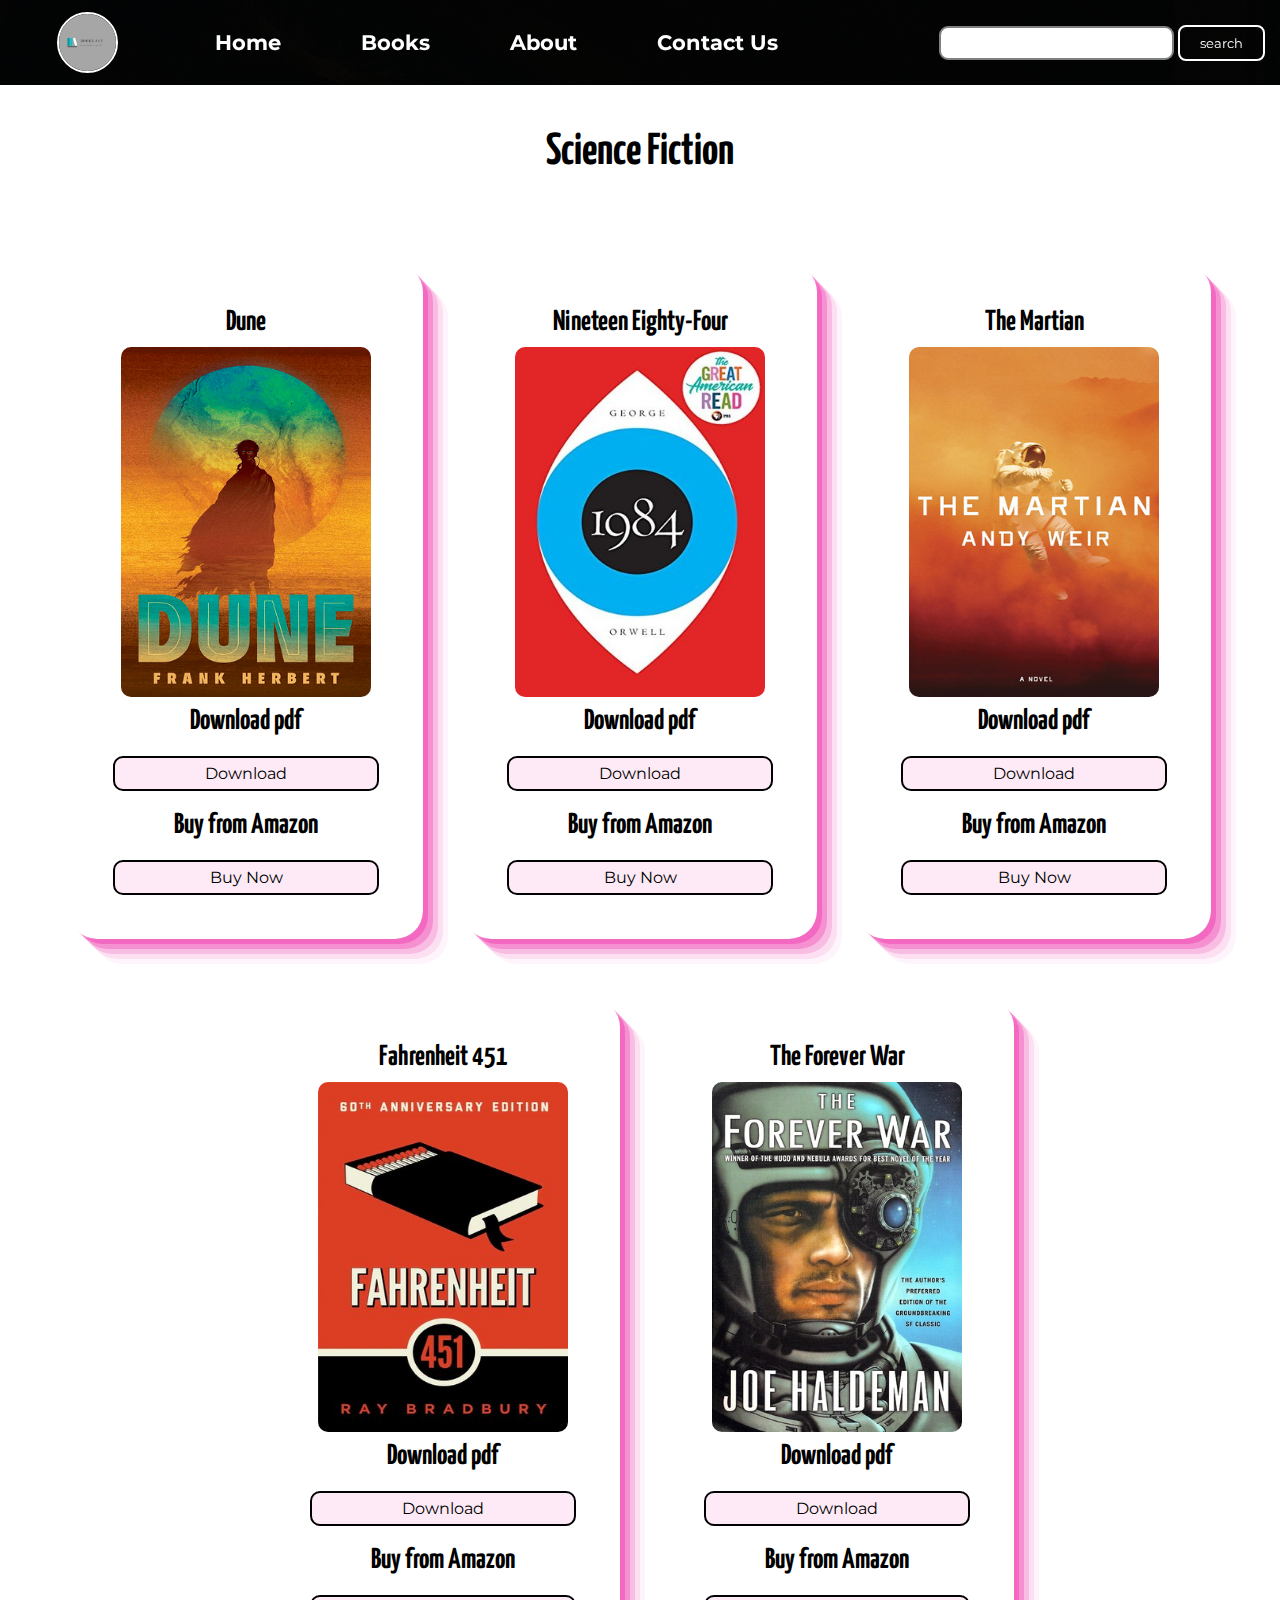
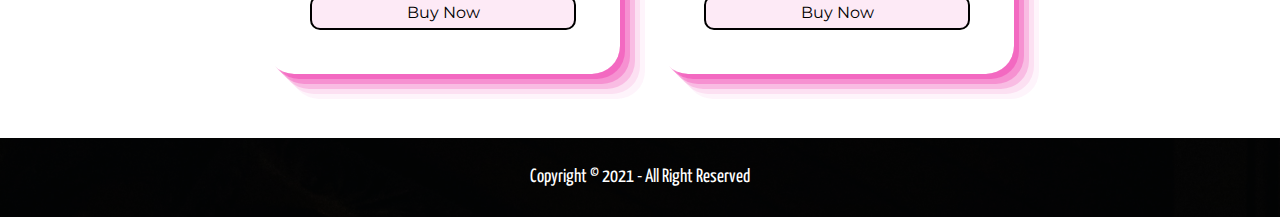
<file: Science_Fiction.html>
<!DOCTYPE html>
<html lang="en">

<head>
    <meta charset="UTF-8">
    <meta http-equiv="X-UA-Compatible" content="IE=edge">
    <meta name="viewport" content="width=device-width, initial-scale=1.0">
    <title>BookEasy</title>
    <link rel="preconnect" href="https://fonts.googleapis.com">
    <link rel="preconnect" href="https://fonts.gstatic.com" crossorigin>
    <link href="https://fonts.googleapis.com/css2?family=Montserrat:wght@300&family=Yanone+Kaffeesatz&display=swap"
        rel="stylesheet">
    
    <link rel="stylesheet" href="style.css">
</head>

<body>
    <nav class="navbar background h-nav-resp">
        <ul class="nav-list v-class-resp">
            <div class="logo"><img src="img/logomain.png" alt="Logo"></div>
            <li><a href="index.html">Home</a></li>
            <li><a href="books.html">Books</a></li>
            <li><a href="about.html">About</a></li>
            <li><a href="contact.html">Contact Us</a></li>
        </ul>
        <div class="rightnav v-class-resp">
            <input type="text" name="search" id="search">
            <button class="btn btn-sm">search</button>
        </div>
        <div class="burger">
            <div class="line"></div>
            <div class="line"></div>
            <div class="line"></div>
        </div>
    </nav>

    <section id="books-container">
        <h1 class="h-books">Science Fiction</h1>
        <div id="books">
            <div class="box-b-b">
                <h2 class="book-h2 center">Dune</h2>
                <img src="img/sf01.jpeg" alt="BookEasy">
                <h2 class="book-h2 center">Download pdf</h2>
                <button class="btn-book-b"><a href="data/science-fiction/dune.pdf" download>Download</a></button>
                <h2 class="book-h2 center">Buy from Amazon</h2>
                <button class="btn-book-b"><a href="https://www.amazon.in/Dune-Frank-Herbert/dp/0441172717/ref=sr_1_1?dchild=1&keywords=Dune&qid=1629972301&sr=8-1">Buy Now</a></button>
            </div>
            <div class="box-b-b">
                <h2 class="book-h2 center">Nineteen Eighty-Four</h2>
                <img src="img/sf02.jpg" alt="BookEasy">
                <h2 class="book-h2 center">Download pdf</h2>
                <button class="btn-book-b"><a href="data/science-fiction/1984.pdf" download>Download</a></button>
                <h2 class="book-h2 center">Buy from Amazon</h2>
                <button class="btn-book-b"><a href="https://www.amazon.in/Nineteen-Eighty-Four-George-Orwell/dp/8124802602/ref=sr_1_2?dchild=1&keywords=Nineteen+Eighty-Four&qid=1629972668&sr=8-2">Buy Now</a></button>
            </div>
            <div class="box-b-b">
                <h2 class="book-h2 center">The Martian</h2>
                <img src="img/sf03.jpeg" alt="BookEasy">
                <h2 class="book-h2 center">Download pdf</h2>
                <button class="btn-book-b"><a href="data/science-fiction/The_Martian.pdf" download>Download</a></button>
                <h2 class="book-h2 center">Buy from Amazon</h2>
                <button class="btn-book-b"><a href="https://www.amazon.in/Martian-Andy-Weir/dp/1785031139/ref=tmm_pap_swatch_0?_encoding=UTF8&qid=1629972703&sr=8-2">Buy Now</a></button>
            </div>
            <div class="box-b-b">
                <h2 class="book-h2 center">Fahrenheit 451</h2>
                <img src="img/sf04.jpeg" alt="BookEasy">
                <h2 class="book-h2 center">Download pdf</h2>
                <button class="btn-book-b"><a href="data/science-fiction/Fahrenheit_451.pdf" download>Download</a></button>
                <h2 class="book-h2 center">Buy from Amazon</h2>
                <button class="btn-book-b"><a href="https://www.amazon.in/Fahrenheit-451-Ray-Bradbury/dp/0007491565/ref=sr_1_1_sspa?dchild=1&keywords=Fahrenheit+451&qid=1629972743&sr=8-1-spons&psc=1&spLa=[base64]">Buy Now</a></button>
            </div>
            <div class="box-b-b">
                <h2 class="book-h2 center">The Forever War</h2>
                <img src="img/sf05.jpeg" alt="BookEasy">
                <h2 class="book-h2 center">Download pdf</h2>
                <button class="btn-book-b"><a href="data/science-fiction/the-forever-war.pdf" download>Download</a></button>
                <h2 class="book-h2 center">Buy from Amazon</h2>
                <button class="btn-book-b"><a href="https://www.amazon.in/Forever-War-Dexter-Filkins/dp/0307279448/ref=sr_1_1?dchild=1&keywords=The+Forever+War&qid=1629972790&sr=8-1">Buy Now</a></button>
            </div>
        </div>
    </section>

    <footer class="background">
        <p class="text-footer">Copyright &copy; 2021 - All Right Reserved </p> 
     </footer>
     <script src="style.js"></script>
 </body>
 </html>
</file>
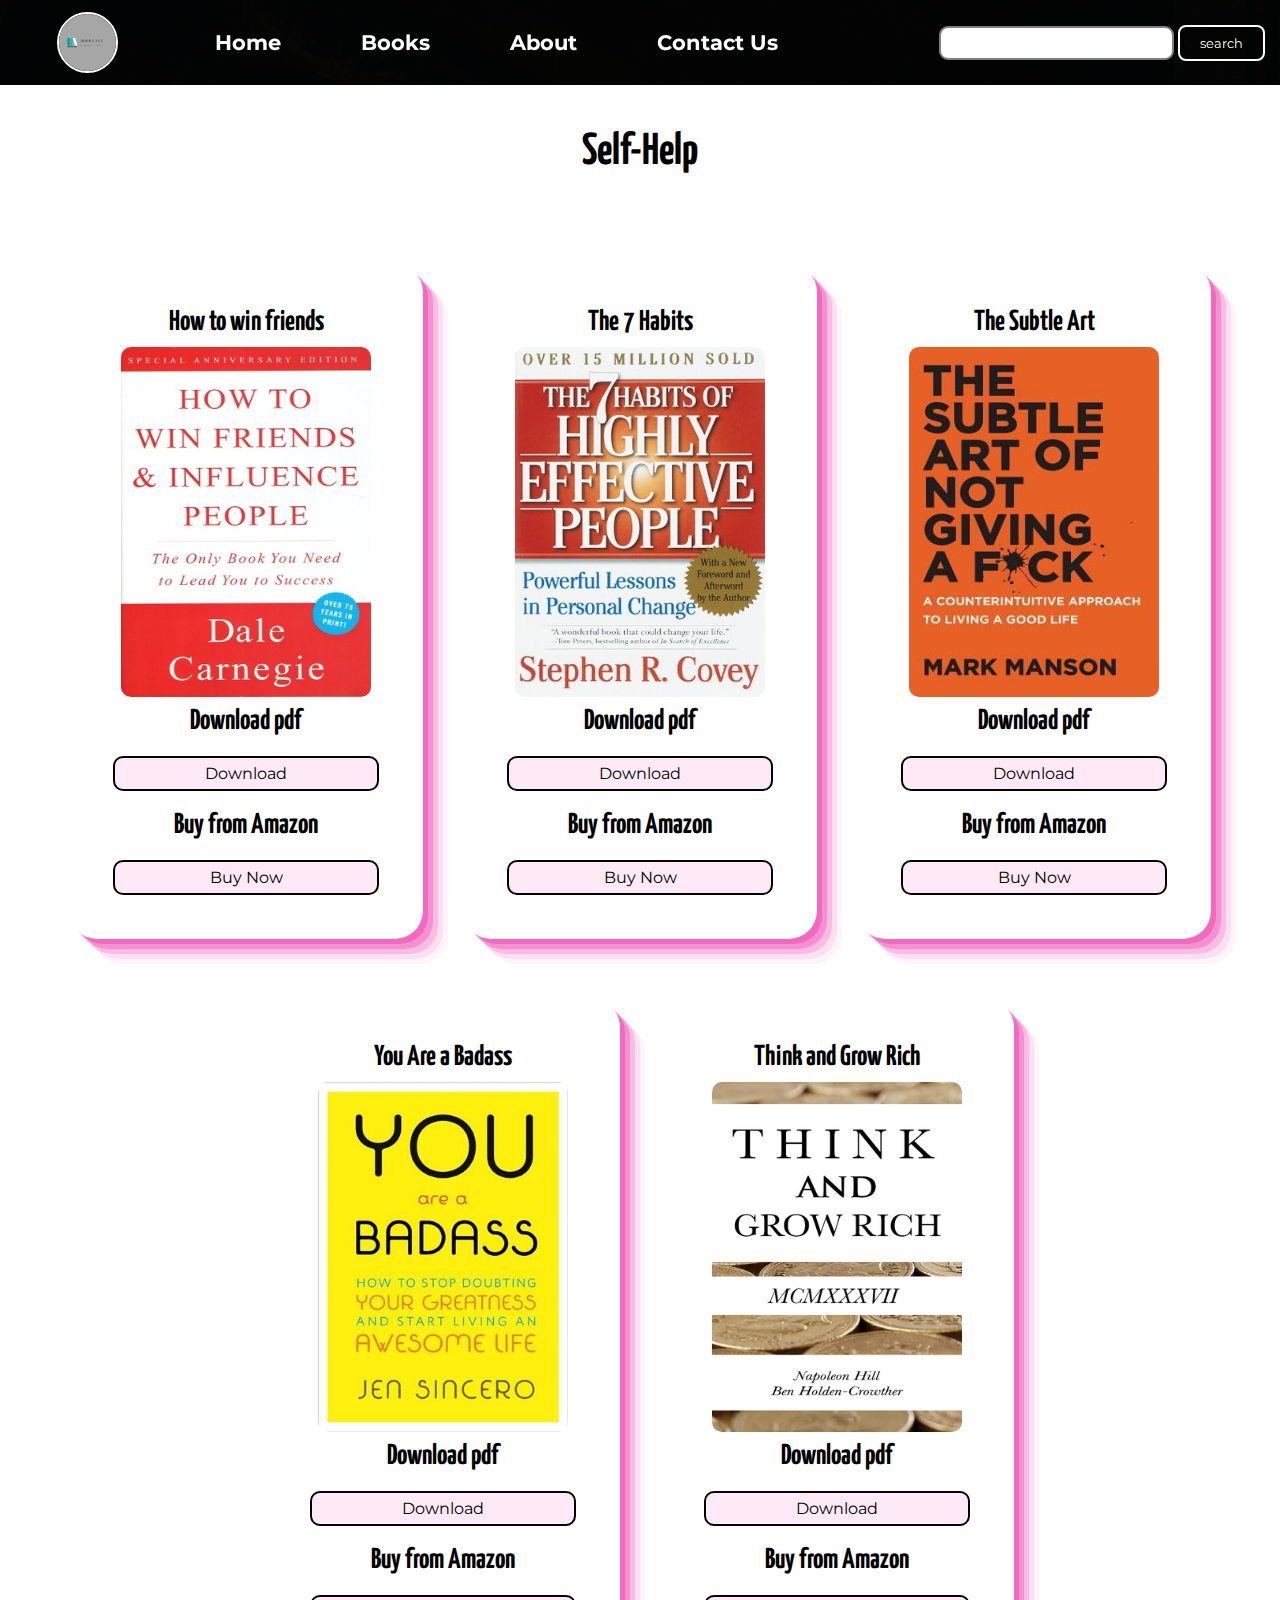
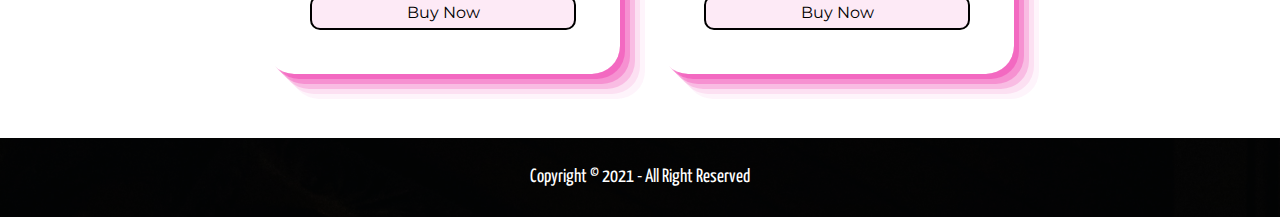
<file: Self-help.html>
<!DOCTYPE html>
<html lang="en">

<head>
    <meta charset="UTF-8">
    <meta http-equiv="X-UA-Compatible" content="IE=edge">
    <meta name="viewport" content="width=device-width, initial-scale=1.0">
    <title>BookEasy</title>
    <link rel="preconnect" href="https://fonts.googleapis.com">
    <link rel="preconnect" href="https://fonts.gstatic.com" crossorigin>
    <link href="https://fonts.googleapis.com/css2?family=Montserrat:wght@300&family=Yanone+Kaffeesatz&display=swap"
        rel="stylesheet">
    
    <link rel="stylesheet" href="style.css">
</head>

<body>
    <nav class="navbar background h-nav-resp">
        <ul class="nav-list v-class-resp">
            <div class="logo"><img src="img/logomain.png" alt="Logo"></div>
            <li><a href="index.html">Home</a></li>
            <li><a href="books.html">Books</a></li>
            <li><a href="about.html">About</a></li>
            <li><a href="contact.html">Contact Us</a></li>
        </ul>
        <div class="rightnav v-class-resp">
            <input type="text" name="search" id="search">
            <button class="btn btn-sm">search</button>
        </div>
        <div class="burger">
            <div class="line"></div>
            <div class="line"></div>
            <div class="line"></div>
        </div>
    </nav>

    <section id="books-container">
        <h1 class="h-books">Self-Help</h1>
        <div id="books">
            <div class="box-b-b">
                <h2 class="book-h2 center">How to win friends</h2>
                <img src="img/sh01.jpg" alt="BookEasy">
                <h2 class="book-h2 center">Download pdf</h2>
                <button class="btn-book-b"><a href="data/self help/howtowinfriend.pdf" download>Download</a></button>
                <h2 class="book-h2 center">Buy from Amazon</h2>
                <button class="btn-book-b"><a href="https://www.amazon.in/HOW-WIN-FRIEND-INFLUENCE-PEOPLE/dp/9382449108/ref=sr_1_4?dchild=1&keywords=How+to+win+friends&qid=1629979043&sr=8-4">Buy Now</a></button>
            </div>
            <div class="box-b-b">
                <h2 class="book-h2 center">The 7 Habits</h2>
                <img src="img/sh02.jpeg" alt="BookEasy">
                <h2 class="book-h2 center">Download pdf</h2>
                <button class="btn-book-b"><a href="data/self help/the7habits.pdf" download>Download</a></button>
                <h2 class="book-h2 center">Buy from Amazon</h2>
                <button class="btn-book-b"><a href="https://www.amazon.in/Habits-Highly-Effective-People/dp/1471195708/ref=sr_1_2?dchild=1&keywords=The+7+Habits&qid=1629979100&sr=8-2">Buy Now</a></button>
            </div>
            <div class="box-b-b">
                <h2 class="book-h2 center">The Subtle Art</h2>
                <img src="img/sh03.jpeg" alt="BookEasy">
                <h2 class="book-h2 center">Download pdf</h2>
                <button class="btn-book-b"><a href="data/self help/The Subtle Art of Not Giving a Fuck.pdf" download>Download</a></button>
                <h2 class="book-h2 center">Buy from Amazon</h2>
                <button class="btn-book-b"><a href="https://www.amazon.in/Subtle-Art-Not-Giving/dp/0062641549/ref=sr_1_2?crid=1NCW21Y05NTBZ&dchild=1&keywords=the+subtle+of+not+giving+a+f---+mark+manson&qid=1629979136&sprefix=the+sub%2Caps%2C334&sr=8-2">Buy Now</a></button>
            </div>
            <div class="box-b-b">
                <h2 class="book-h2 center">You Are a Badass</h2>
                <img src="img/sh04.jpeg" alt="BookEasy">
                <h2 class="book-h2 center">Download pdf</h2>
                <button class="btn-book-b"><a href="data/self help/you-are-a-badass.pdf" download>Download</a></button>
                <h2 class="book-h2 center">Buy from Amazon</h2>
                <button class="btn-book-b"><a href="https://www.amazon.in/You-are-Badass-Doubting-Greatness/dp/1473649528/ref=sr_1_3?crid=2HO5XYFLIZ209&dchild=1&keywords=you+are+a+badass&qid=1629979203&sprefix=you+are+aba%2Caps%2C327&sr=8-3">Buy Now</a></button>
            </div>
            <div class="box-b-b">
                <h2 class="book-h2 center">Think and Grow Rich</h2>
                <img src="img/sh05.jpg" alt="BookEasy">
                <h2 class="book-h2 center">Download pdf</h2>
                <button class="btn-book-b"><a href="data/self help/Think-And-Grow-Rich.pdf" download>Download</a></button>
                <h2 class="book-h2 center">Buy from Amazon</h2>
                <button class="btn-book-b"><a href="https://www.amazon.in/Think-Grow-Rich-Napoleon-Hill/dp/9353338158/ref=sr_1_1_sspa?crid=K38W89U3O8DW&dchild=1&keywords=think+and+grow+rich+by+napoleon+hill+english&qid=1629979230&sprefix=thin%2Caps%2C336&sr=8-1-spons&psc=1&spLa=[base64]">Buy Now</a></button>
            </div>
        </div>
    </section>

    <footer class="background">
        <p class="text-footer">Copyright &copy; 2021 - All Right Reserved </p> 
     </footer>
     <script src="style.js"></script>
 </body>
 </html>
</file>
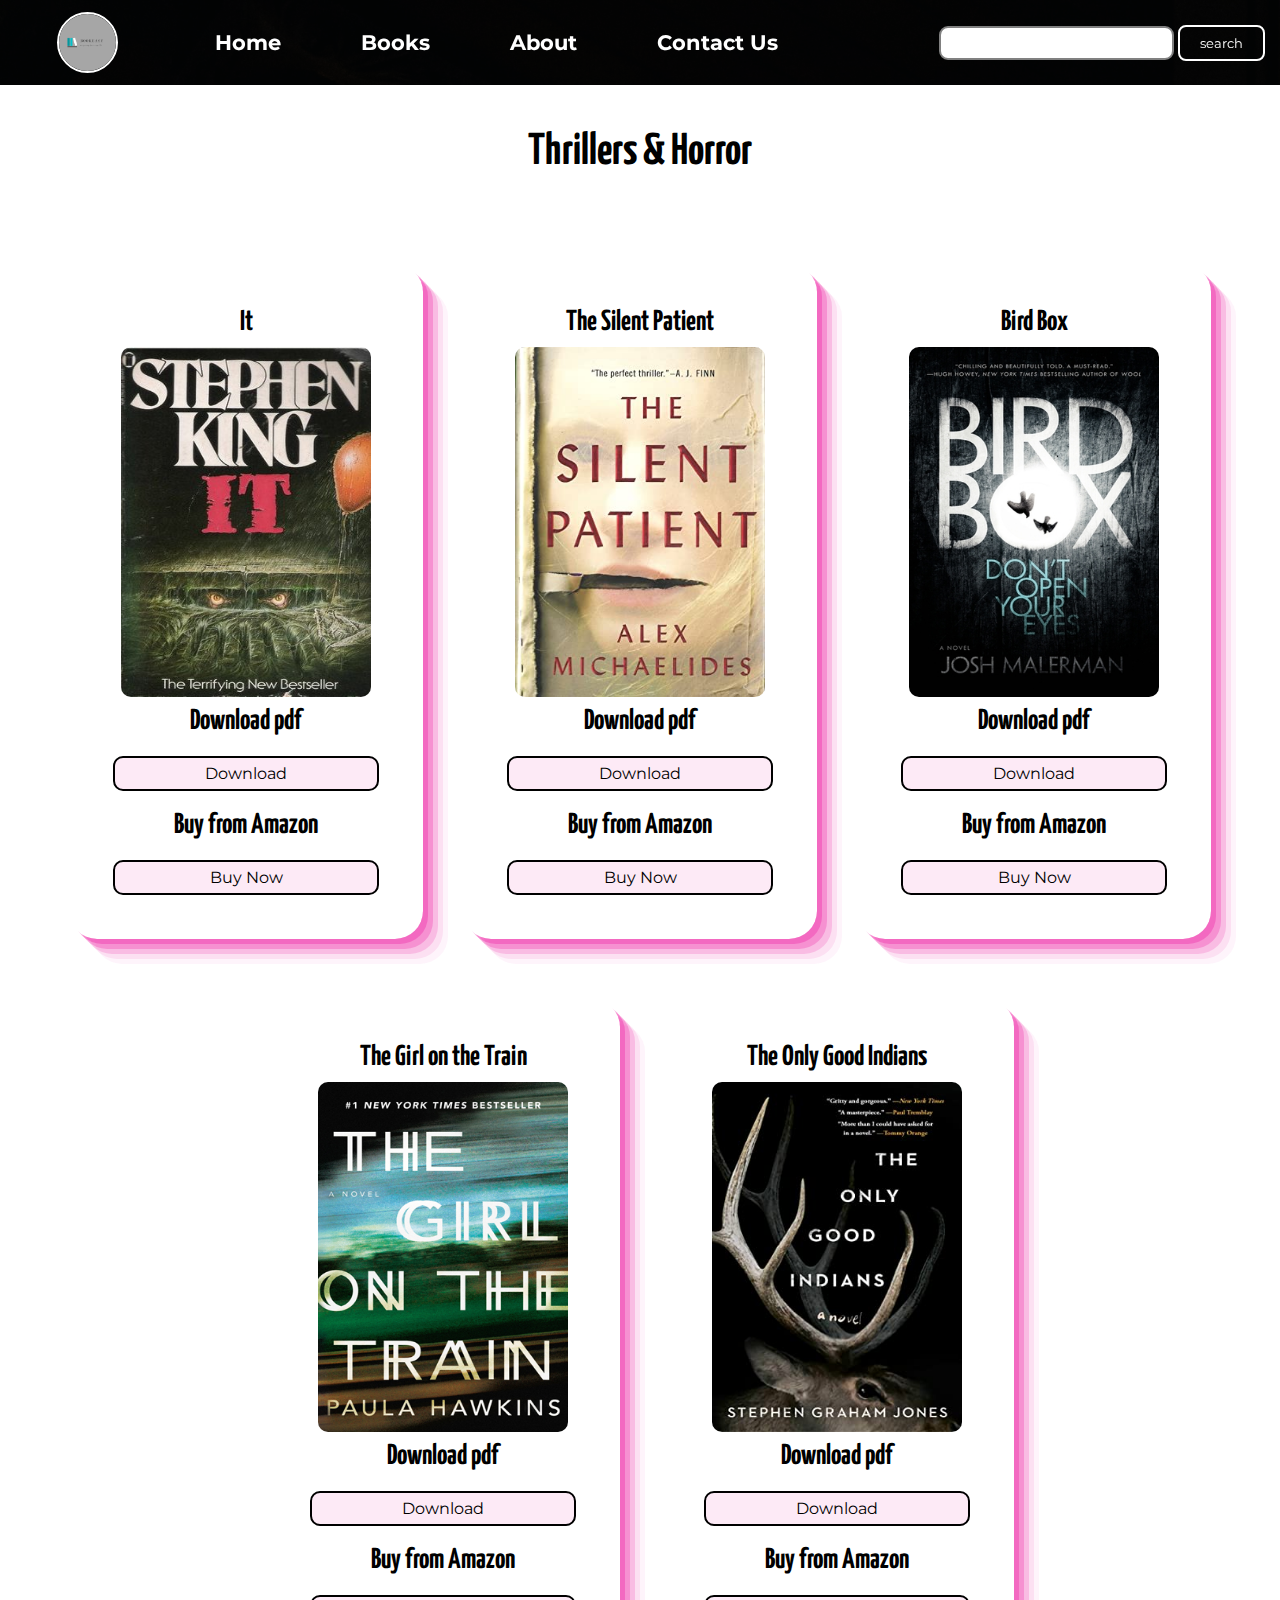
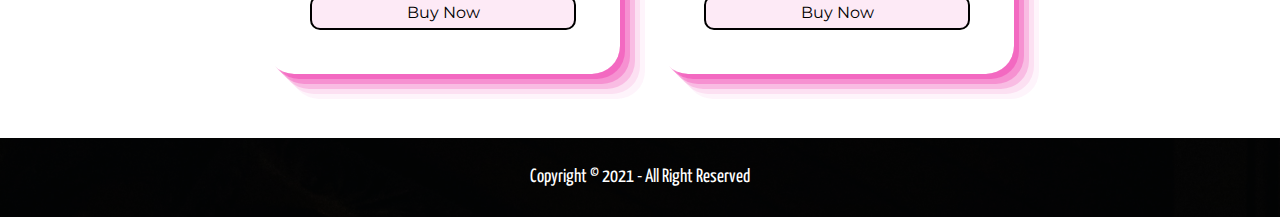
<file: Thrillersandhorror.html>
<!DOCTYPE html>
<html lang="en">

<head>
    <meta charset="UTF-8">
    <meta http-equiv="X-UA-Compatible" content="IE=edge">
    <meta name="viewport" content="width=device-width, initial-scale=1.0">
    <title>BookEasy</title>
    <link rel="preconnect" href="https://fonts.googleapis.com">
    <link rel="preconnect" href="https://fonts.gstatic.com" crossorigin>
    <link href="https://fonts.googleapis.com/css2?family=Montserrat:wght@300&family=Yanone+Kaffeesatz&display=swap"
        rel="stylesheet">
    
    <link rel="stylesheet" href="style.css">
</head>

<body>
    <nav class="navbar background h-nav-resp">
        <ul class="nav-list v-class-resp">
            <div class="logo"><img src="img/logomain.png" alt="Logo"></div>
            <li><a href="index.html">Home</a></li>
            <li><a href="books.html">Books</a></li>
            <li><a href="about.html">About</a></li>
            <li><a href="contact.html">Contact Us</a></li>
        </ul>
        <div class="rightnav v-class-resp">
            <input type="text" name="search" id="search">
            <button class="btn btn-sm">search</button>
        </div>
        <div class="burger">
            <div class="line"></div>
            <div class="line"></div>
            <div class="line"></div>
        </div>
    </nav>

    <section id="books-container">
        <h1 class="h-books">Thrillers & Horror</h1>
        <div id="books">
            <div class="box-b-b">
                <h2 class="book-h2 center">It</h2>
                <img src="img/th01.jpeg" alt="BookEasy">
                <h2 class="book-h2 center">Download pdf</h2>
                <button class="btn-book-b"><a href="data/thriller&horror/stephen-king-IT-book-pdf.pdf" download>Download</a></button>
                <h2 class="book-h2 center">Buy from Amazon</h2>
                <button class="btn-book-b"><a href="https://www.amazon.in/Stephen-King/dp/1444707868/ref=sr_1_1?crid=7L2P650D0MZG&dchild=1&keywords=it+stephen+king&qid=1629973842&sprefix=it+%2Caps%2C350&sr=8-1">Buy Now</a></button>
            </div>
            <div class="box-b-b">
                <h2 class="book-h2 center">The Silent Patient</h2>
                <img src="img/th02.jpg" alt="BookEasy">
                <h2 class="book-h2 center">Download pdf</h2>
                <button class="btn-book-b"><a href="data/thriller&horror/The Silent Patient - Alex Michaelides.pdf" download>Download</a></button>
                <h2 class="book-h2 center">Buy from Amazon</h2>
                <button class="btn-book-b"><a href="https://www.amazon.in/Silent-Patient-Alex-Michaelides/dp/1409181634/ref=sr_1_2?dchild=1&keywords=The+Silent+Patient&qid=1629973882&sr=8-2">Buy Now</a></button>
            </div>
            <div class="box-b-b">
                <h2 class="book-h2 center">Bird Box</h2>
                <img src="img/th03.jpeg" alt="BookEasy">
                <h2 class="book-h2 center">Download pdf</h2>
                <button class="btn-book-b"><a href="data/thriller&horror/birdbox.pdf" download>Download</a></button>
                <h2 class="book-h2 center">Buy from Amazon</h2>
                <button class="btn-book-b"><a href="https://www.amazon.in/Bird-Box-Josh-Malerman/dp/000831974X/ref=sr_1_1?crid=TH3HTXYNQTCU&dchild=1&keywords=bird+box+book&qid=1629973919&sprefix=Bird+Box+boo%2Caps%2C399&sr=8-1">Buy Now</a></button>
            </div>
            <div class="box-b-b">
                <h2 class="book-h2 center">The Girl on the Train</h2>
                <img src="img/th04.jpeg" alt="BookEasy">
                <h2 class="book-h2 center">Download pdf</h2>
                <button class="btn-book-b"><a href="data/thriller&horror/The Girl on the Train.pdf" download>Download</a></button>
                <h2 class="book-h2 center">Buy from Amazon</h2>
                <button class="btn-book-b"><a href="https://www.amazon.in/Girl-Train-Paula-Hawkins/dp/0552779776/ref=sr_1_1?dchild=1&keywords=The+Girl+on+the+Train&qid=1629973957&sr=8-1">Buy Now</a></button>
            </div>
            <div class="box-b-b">
                <h2 class="book-h2 center">The Only Good Indians</h2>
                <img src="img/th05.jpg" alt="BookEasy">
                <h2 class="book-h2 center">Download pdf</h2>
                <button class="btn-book-b"><a href="data/thriller&horror/The Only Good Indians.pdf" download>Download</a></button>
                <h2 class="book-h2 center">Buy from Amazon</h2>
                <button class="btn-book-b"><a href="https://www.amazon.in/Only-Indians-Stephen-Graham-Jones/dp/1789095298/ref=sr_1_1?dchild=1&keywords=The+Only+Good+Indians&qid=1629973992&sr=8-1">Buy Now</a></button>
            </div>
        </div>
    </section>

    <footer class="background">
        <p class="text-footer">Copyright &copy; 2021 - All Right Reserved </p> 
     </footer>
     <script src="style.js"></script>
 </body>
 </html>
</file>
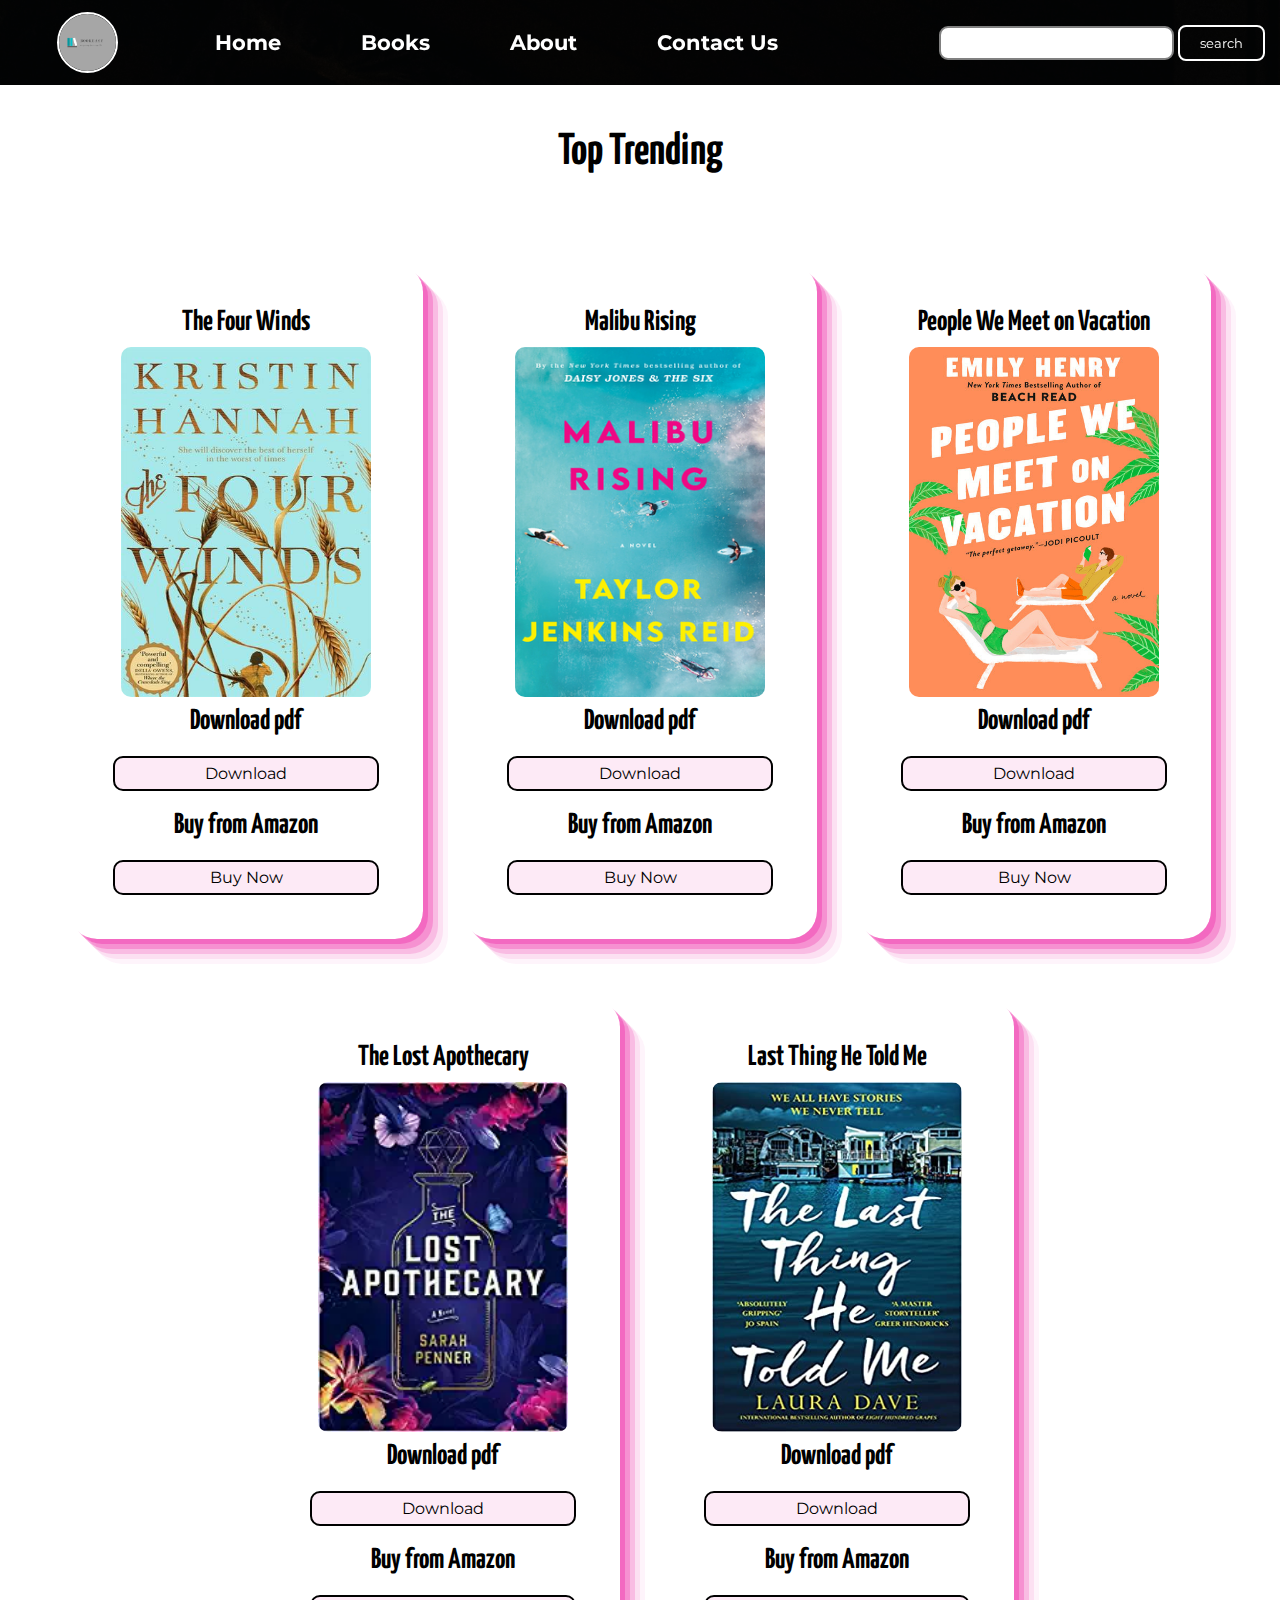
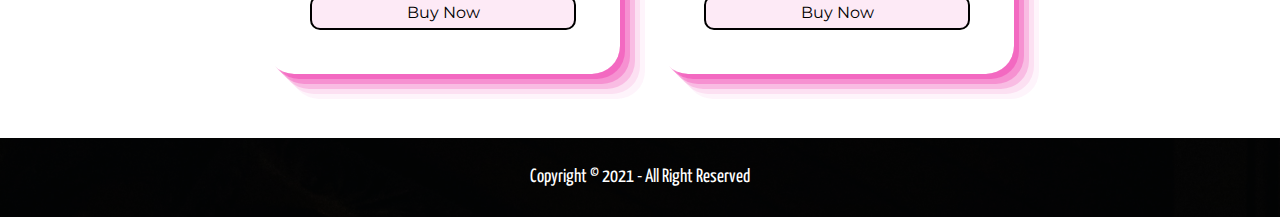
<file: trending.html>
<!DOCTYPE html>
<html lang="en">

<head>
    <meta charset="UTF-8">
    <meta http-equiv="X-UA-Compatible" content="IE=edge">
    <meta name="viewport" content="width=device-width, initial-scale=1.0">
    <title>BookEasy</title>
    <link rel="preconnect" href="https://fonts.googleapis.com">
    <link rel="preconnect" href="https://fonts.gstatic.com" crossorigin>
    <link href="https://fonts.googleapis.com/css2?family=Montserrat:wght@300&family=Yanone+Kaffeesatz&display=swap"
        rel="stylesheet">
    
    <link rel="stylesheet" href="style.css">
</head>

<body>
    <nav class="navbar background h-nav-resp">
        <ul class="nav-list v-class-resp">
            <div class="logo"><img src="img/logomain.png" alt="Logo"></div>
            <li><a href="index.html">Home</a></li>
            <li><a href="books.html">Books</a></li>
            <li><a href="about.html">About</a></li>
            <li><a href="contact.html">Contact Us</a></li>
        </ul>
        <div class="rightnav v-class-resp">
            <input type="text" name="search" id="search">
            <button class="btn btn-sm">search</button>
        </div>
        <div class="burger">
            <div class="line"></div>
            <div class="line"></div>
            <div class="line"></div>
        </div>
    </nav>

    <section id="books-container">
        <h1 class="h-books">Top Trending</h1>
        <div id="books">
            <div class="box-b-b">
                <h2 class="book-h2 center">The Four Winds</h2>
                <img src="img/tt01.jpeg" alt="travel 360">
                <h2 class="book-h2 center">Download pdf</h2>
                <button class="btn-book-b"><a href="data/top trending/The Four Winds by Kristin Hannah.pdf" download>Download</a></button>
                <h2 class="book-h2 center">Buy from Amazon</h2>
                <button class="btn-book-b"><a href="https://www.amazon.in/Four-Winds-Kristin-Hannah/dp/1529054575/ref=sr_1_1?dchild=1&keywords=The+Four+Winds&qid=1629901140&sr=8-1">Buy Now</a></button>
            </div>
            <div class="box-b-b">
                <h2 class="book-h2 center">Malibu Rising</h2>
                <img src="img/tt02.jpeg" alt="travel 360">
                <h2 class="book-h2 center">Download pdf</h2>
                <button class="btn-book-b"><a href="data/top trending/MALIBU RISING by Taylor Jenkins Reid.pdf" download>Download</a></button>
                <h2 class="book-h2 center">Buy from Amazon</h2>
                <button class="btn-book-b"><a href="https://www.amazon.in/Malibu-Rising-Taylor-Jenkins-Reid/dp/1524798657">Buy Now</a></button>
            </div>
            <div class="box-b-b">
                <h2 class="book-h2 center">People We Meet on Vacation</h2>
                <img src="img/tt03.jpeg" alt="travel 360">
                <h2 class="book-h2 center">Download pdf</h2>
                <button class="btn-book-b"><a href="data/top trending/People We Meet on Vacation by Emily Henry.pdf" download>Download</a></button>
                <h2 class="book-h2 center">Buy from Amazon</h2>
                <button class="btn-book-b"><a href="https://www.amazon.in/People-Meet-Vacation-Emily-Henry/dp/1432890190/ref=sr_1_1?dchild=1&keywords=People+We+Meet+on+Vacation&qid=1629901189&sr=8-1">Buy Now</a></button>
            </div>
            <div class="box-b-b">
                <h2 class="book-h2 center">The Lost Apothecary</h2>
                <img src="img/tt04.jpg" alt="travel 360">
                <h2 class="book-h2 center">Download pdf</h2>
                <button class="btn-book-b"><a href="data/top trending/The Lost Apothecary By Sarah Penner-pdfread.net.pdf" download>Download</a></button>
                <h2 class="book-h2 center">Buy from Amazon</h2>
                <button class="btn-book-b"><a href="https://www.amazon.in/Lost-Apothecary-York-Times-Bestseller/dp/1789558972/ref=sr_1_1?dchild=1&keywords=The+Lost+Apothecary&qid=1629901210&sr=8-1">Buy Now</a></button>
            </div>
            <div class="box-b-b">
                <h2 class="book-h2 center">Last Thing He Told Me</h2>
                <img src="img/tt05.jpg" alt="travel 360">
                <h2 class="book-h2 center">Download pdf</h2>
                <button class="btn-book-b"><a href="data/top trending/ the last thing he told me.pdf" download>Download</a></button>
                <h2 class="book-h2 center">Buy from Amazon</h2>
                <button class="btn-book-b"><a href="https://www.amazon.in/Last-Thing-He-Told-Me/dp/1788168585/ref=sr_1_1?dchild=1&keywords=The+Last+Thing+He+Told+Me&qid=1629901233&sr=8-1">Buy Now</a></button>
            </div>
        </div>
    </section>

    <footer class="background">
        <p class="text-footer">Copyright &copy; 2021 - All Right Reserved </p> 
     </footer>
     <script src="style.js"></script>
 </body>
 </html>
</file>
<file: style.css>
*{
    margin: 0;
    padding: 0;
}
.logo{
    width: 20%;
    display: flex;
    justify-content: center;
    align-items: center;
}

.logo img{
    width: 33%;
    border: 2px solid white;
    border-radius: 50px;
}

.navbar{
    display: flex;
    position: sticky;
    align-items: center;
    top: 0px;
    
}

.nav-list{
    display: flex;
    align-items: center;
    width: 70%;
   
}

.nav-list li{
    list-style: none;
    padding: 30px;
    
}

.nav-list li a{
    font-family: 'Montserrat', sans-serif;
    font-weight: bold;
    font-size: 1.3rem;
    text-decoration: none;
    color: white;
    padding: 20px 10px;
}

.nav-list li a:hover{
    color:grey;
}
.rightnav{
    width: 30%;
    text-align: right;
    padding: 15px;
}

#search{
    padding: 5px;
    font-size: 17px;
    border: 2px solid grey;
    border-radius: 9px;
}

.background{
    background: rgb(0,0,0,0.7) url('img/dark.jpg');
    background-size: cover;
    background-blend-mode: darken;
}

#home{
    display: flex;
    flex-direction: column;
    padding: 3px 200px;
    height: 460px;
    justify-content: center;
    align-items: center;
}

#home::before{
    content: "";
    background: url('img/home.jpg') no-repeat center center/cover;
    position: absolute;
    top: 0px;
    left: 0px;
    height: 75%;
    width: 100%;
    z-index: -1;
    opacity: 0.8;
}
#home h1{
    font-size: 2.8rem;
    margin: 10px;
    color: white;
    text-align: center;
    font-family: 'Yanone Kaffeesatz', sans-serif;
}

#home p{
    color: white;
    text-align: center;
    font-size: 1.5rem;
    font-family: 'Montserrat', sans-serif;
}

.btn-main{
    padding: 6px 20px;
    border: 2px solid black;
    background-color: white;
    color: black;
    margin: 30px;
    font-size: 1.2rem;
    border-radius: 10px; 
}
.btn-main a{ 
    font-family: 'Montserrat', sans-serif;
    color: black;
    text-decoration: none; 
    padding: 0 65px;
}
.btn-main:hover{
    background-color: rgba(237, 208, 41, 0.48);
    color: black;
    border: 2px solid black;
}
/* book button*/
.btn-book{
    padding: 6px 20px;
    border: 2px solid black;
    background-color: white;
    color: black;
    margin: 30px;
    font-size: 1rem;
    border-radius: 10px; 
}
.btn-book a{ 
    font-family: 'Montserrat', sans-serif;
    color: black;
    text-decoration: none; 
}
.btn-book:hover{
    background-color: rgba(237, 208, 41, 0.48);
    color: black;
    border: 2px solid black;
}
/* search button*/
.btn{
    padding: 8px 20px;
    margin: 7px 0;
    border: 2px solid white;
    border-radius: 8px;
    background: none;
    color: white;
    cursor: pointer;
}
.btn-sm{
    font-family: 'Montserrat', sans-serif;
    color: white;
    text-decoration: none; 
}

.btn-sm a{
    padding: 6px 10px;
    vertical-align: middle;
}


/*ACCESS*/
.center{
    text-align: center;
}
.h-primary{
    text-decoration: solid;
    text-align: center;
    margin: 20px;
    font-family: 'Yanone Kaffeesatz', sans-serif;
    font-size: 2.8rem;
    padding: 25px;
}
.h-secondary{
    font-family: 'Yanone Kaffeesatz', sans-serif;
    font-size: 1.8rem;
    padding: 20px;
}
.h-books{
    text-decoration: solid;
    text-align: center;
    margin: 20px;
    font-family: 'Yanone Kaffeesatz', sans-serif;
    font-size: 2.8rem;
    padding: 25px;
}


/*BOOKS*/
#books{
    margin: 34px;
    display: flex;
    flex-wrap: wrap;
    justify-content: center;
    align-items: center;
}
#books .box{
    display: flex;
    flex-direction: column;
    box-shadow: rgba(0, 0, 0, 0.15) 0px 5px 15px 0px;
    /*border: 2px solid brown;*/
    padding: 34px;
    margin: 3px 6px;
    border-radius: 28px;

}
#books .box img{
    width: 100%;
    height: 250px;
    display: block;
    margin: auto;
    border-radius: 10px;
}
#books .box p{
    font-family: 'Nanum Gothic', sans-serif;
}
/*books books*/
#books .box-b{
    display: flex;
    flex-direction: column;
    box-shadow: rgba(237, 208, 41, 0.48) 6px 2px 16px 0px, rgba(255, 255, 255, 0.8) -6px -2px 16px 0px;
    /*border: 2px solid brown;*/
    padding: 34px;
    margin: 30px 20px;
    border-radius: 28px;

}
/*books books books*/
#books .box-b-b{
    display: flex;
    flex-direction: column;
    box-shadow: rgba(240, 46, 170, 0.4) 5px 5px, rgba(240, 46, 170, 0.3) 10px 10px, rgba(240, 46, 170, 0.2) 15px 15px, rgba(240, 46, 170, 0.1) 20px 20px, rgba(240, 46, 170, 0.05) 25px 25px;
    /*border: 2px solid brown;*/
    padding: 34px;
    margin: 30px 20px;
    border-radius: 28px;

}

#books .box-b-b img{
    width: 250px;
    height: 350px;
    display: block;
    margin: auto;
    border-radius: 10px;
}

.btn-book-b{
    padding: 6px 20px;
    border: 2px solid black;
    background-color: white;
    color: black;
    background-color: rgba(240, 46, 170, 0.1);
    margin: 10px;
    font-size: 1rem;
    border-radius: 10px; 
}
.btn-book-b a{ 
    font-family: 'Montserrat', sans-serif;
    color: black;
    text-decoration: none; 
    padding: 0px 70px;
}
.btn-book-b:hover{
    background-color: rgba(240, 46, 170, 0.4);
    color: black;
    border: 2px solid black;
}

.book-h2{
    text-align: center;
    margin: 10px;
    font-family: 'Yanone Kaffeesatz', sans-serif;
    font-size: 1.8rem;
}


.text-footer{
    text-align: center;
    padding: 30px 0;
    font-family: 'Yanone Kaffeesatz', sans-serif;
    display: flex;
    justify-content: center;
    color: white;
    font-size: 1.2rem;
}

.text-footer-2{
    text-align: center;
    padding-bottom: 15px;
    font-family: 'Yanone Kaffeesatz', sans-serif;
    display: flex;
    justify-content: center;
    color: white;
    font-size: 1rem;
}

.burger{
    display: none;
    position: absolute;
    cursor: pointer;
    right: 5%;
    top: 15px;
}
.line{
    width: 33px;
    background-color: white;
    height: 4px;
    margin: 3px 3px;
}

@media only screen and (max-width: 1140px) {

    .logo{
        width: 50%;
    }

    .nav-list{
        flex-direction: column;
    }
    .navbar{
        flex-direction: column;
        height: 540px;
        transition: all 0.5s ease-out;
    }
    .rightnav{
        text-align: center;
    }
    #search{
        width: 100%;
    }
    .burger{
        display: block;
    }
    .h-nav-resp{
        height: 72px;
    }
    .v-class-resp{
        opacity: 0;
        visibility: hidden;
    }
    
    #home{
        height: 280px;
        padding: 3px 70px;
     }
     #home::before{
         height: 400px;
      }
      #home p{
          font-size: 13px;
      }
      .h-primary{
          font-size: 26px;
      }
    
      #books .box-b-b {
        
        margin-left: 1px;
      }
    #books .box{
       margin: 50px 20px;
   }
   #books .box img{
    height: 150px;
}
    .btn-main{
        font-size: 16px;
        padding: 4px 8px;
    }
    .btn-main a{

            font-family: 'Montserrat', sans-serif;
            color: black;
            text-decoration: none;
            padding: 0px 2px;
    }
}
</file>
<file: aboutstyle.css>
*{
    margin: 0px;
    padding: 0px;
    box-sizing: border-box;
}

.section{
    width: 100%;
    min-height: 100vh;
}

.container{
    width: 80%;
    display: block;
    margin: auto;
    padding-top: 100px;
}

.content-section{
    float: left;
    width: 55%;
}

.image-section{
    float: right;
    width: 40%;
}
.image-section img{
    width: 100%;
    height: auto;
}

.content-section .title{
    text-transform: uppercase;
    font-size: 28px;
}

.h-primary-a{
    text-decoration: solid;
    text-align: center;
    margin: 20px;
    font-family: 'Yanone Kaffeesatz', sans-serif;
    font-size: 2.8rem;
    padding: 25px;
}

.content-section .content h3{
    font-family: 'Montserrat', sans-serif;
    margin-top: 20px;
    color: #5d5d5d;
    font-size: 21px;
}

.content-section .content p{
    font-family: 'Montserrat', sans-serif;
    margin-top: 10px;
    font-size: 18px;
    line-height: 1.5;
}

@media screen and (max-width: 768px){
    .container{
        width: 80%;
        display: block;
        margin: auto;
        padding-top: 50px;
    }
    .content-section{
        float: none;
        width: 100%;
        display: block;
        margin: auto;
    }
    .image-section{
        float: none;
        width: 100%;
        display: block;
        margin: auto;
    }
    .image-section img{
       width: 100%;
       height: auto;
       display: block;
       margin: auto;
       margin-top: 25px;
    }
    .content-section title{
        text-align: center;
        font-size: 19px;
    }
}
</file>
<file: contactstyle.css>
*{
    margin: 0;
    padding: 0;
}
h1{
    text-align: center;
    margin: 12px 0;
}

.container{
    min-height: 70vh;
    display: flex;
    flex-direction: column;
    align-items: center;
    margin: 30px 0;
}
.container h1{
    font-family: 'Yanone Kaffeesatz', sans-serif;
    font-size: 40px;
}
.myForm{
    display: flex;
    flex-direction: column;
    justify-content: center;
    align-items: center;
    width: 100%;
}

.myInput{
    width: 40%;
    padding: 8px;
    margin: 8px;
    font-size: 14px;
    border: 2px solid rgba(237, 208, 41, 0.48);
    border-radius: 10px;
    outline: none;
    font-family: 'PT Sans Narrow', sans-serif;
}

.subbtn{
    padding: 8px 40px;
    font-size: 18px;
    border: 2px solid black;
    border-radius: 10px;
    color: black;
    background-color: white;
    cursor: pointer;
    font-family: 'PT Sans Narrow', sans-serif;
    margin-top: 12px;
}
.subbtn:hover{
    background-color: rgba(237, 208, 41, 0.48);
    color: black;
    border: 2px solid black;
}
</file>
